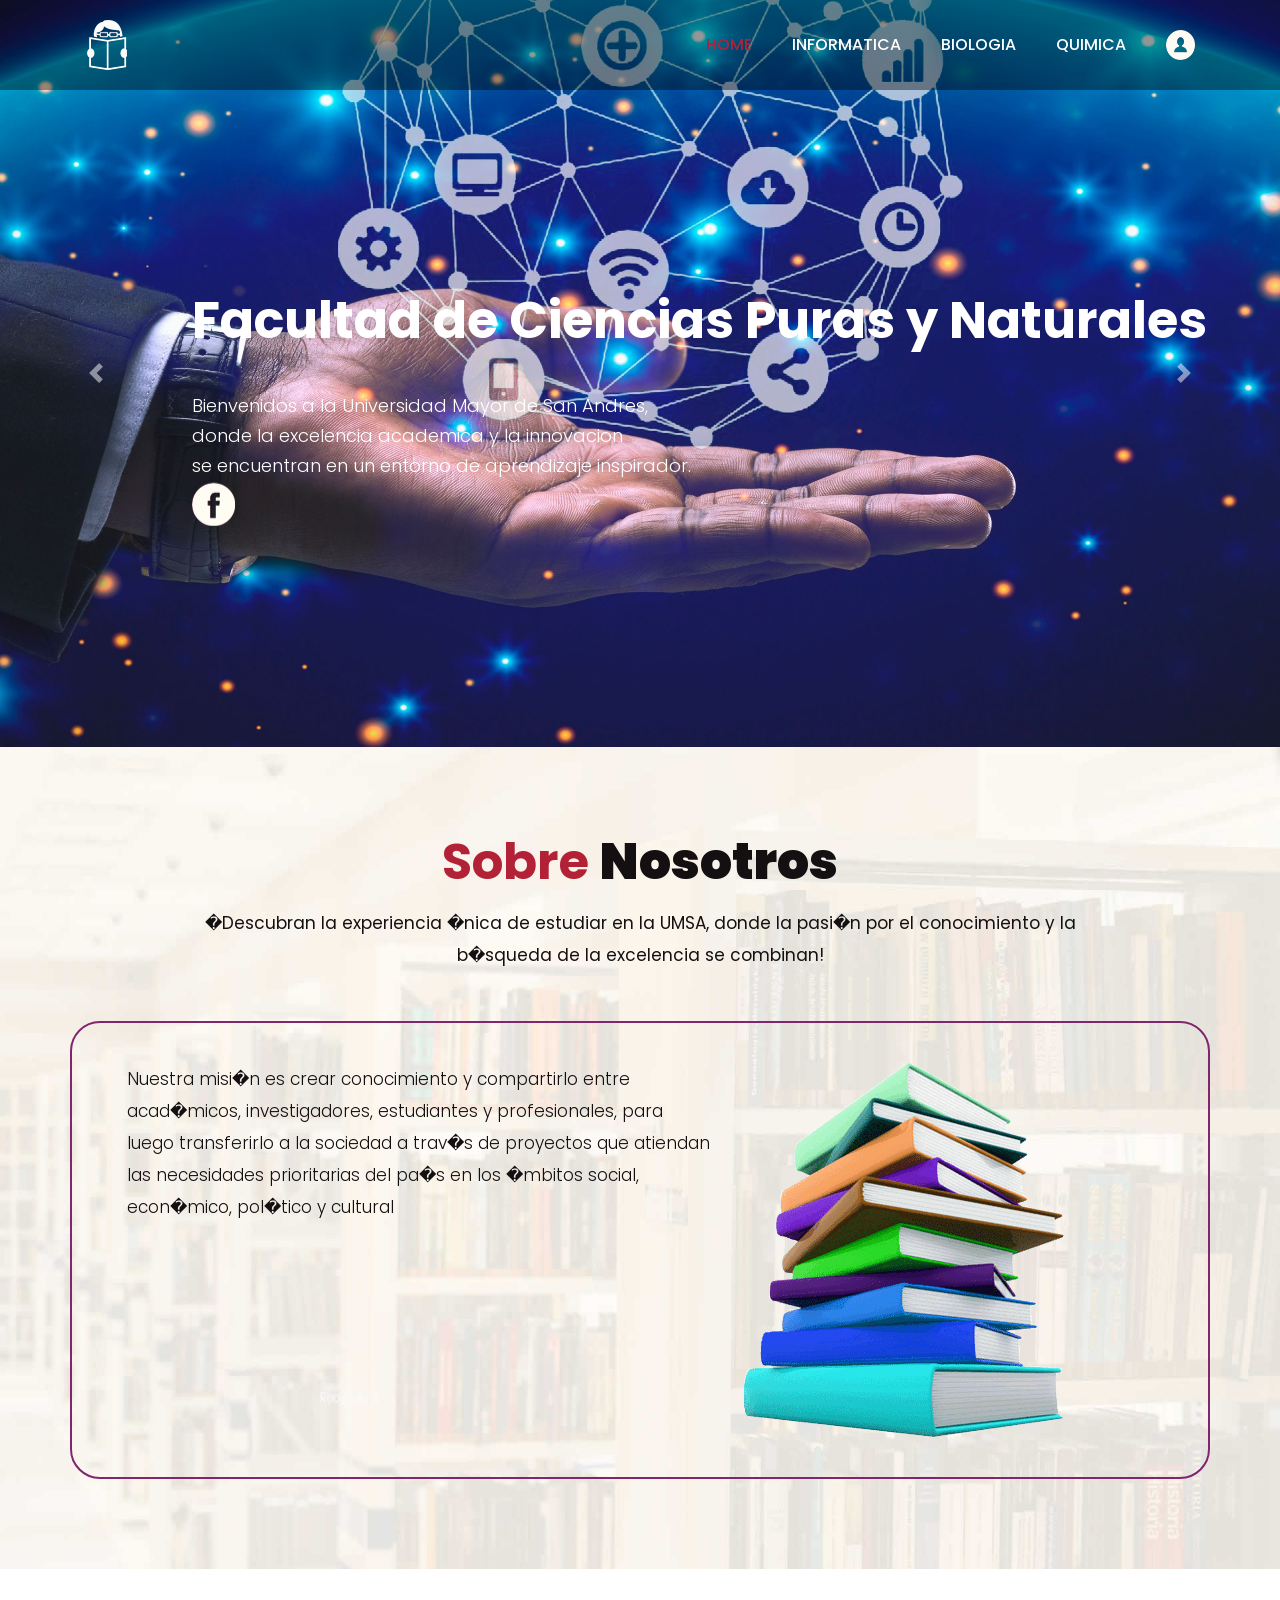
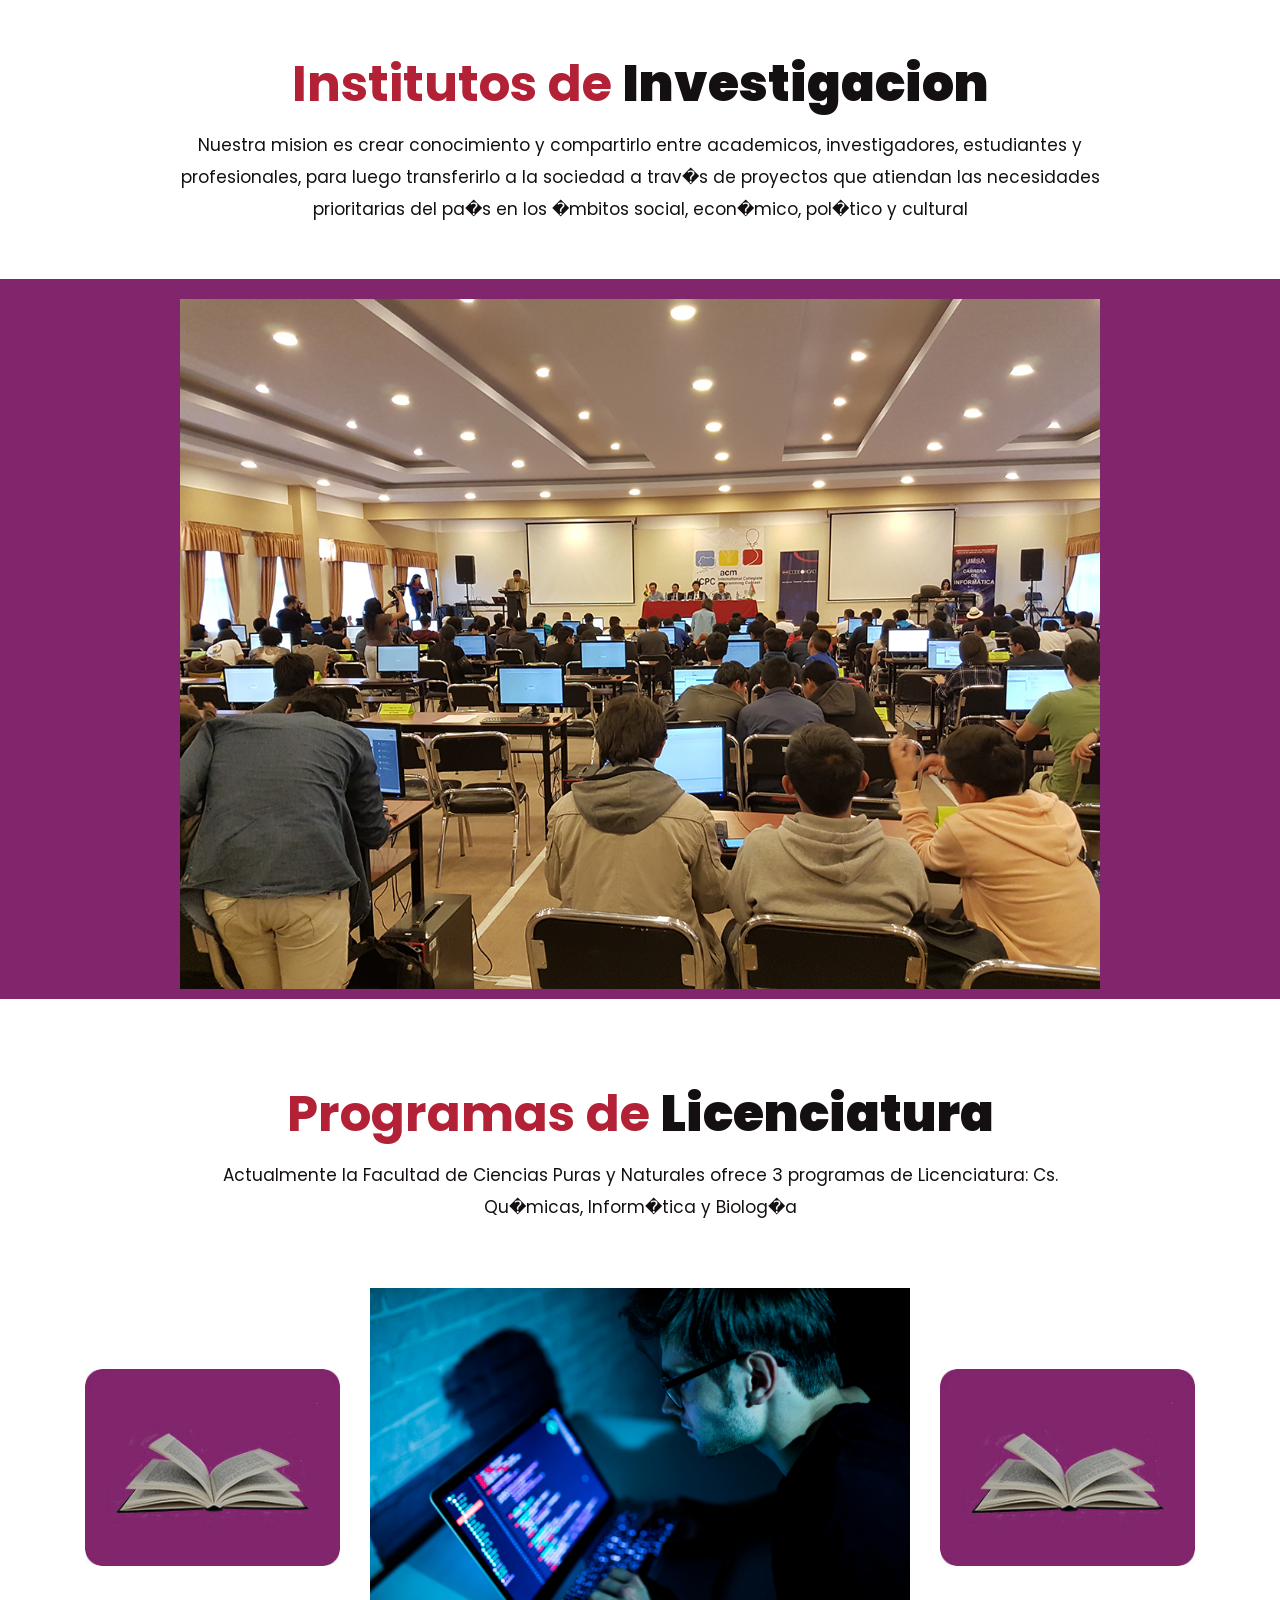
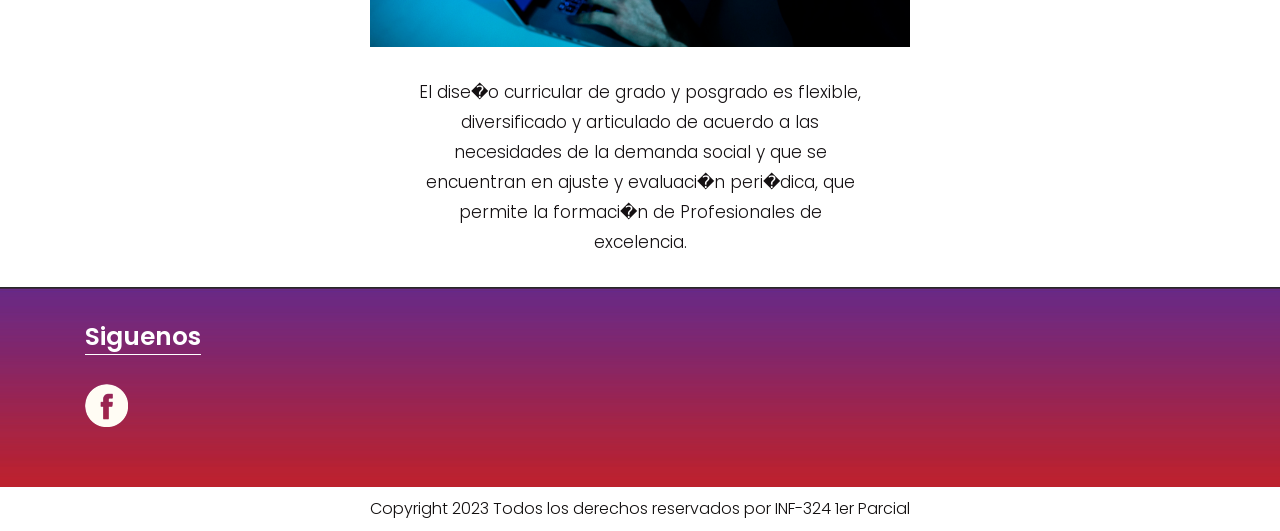
<file: pregunta2/WebSite3/index.html>
<!DOCTYPE html>
<html lang="en"> 
   <head>
      <!-- basic -->
      <meta charset="utf-8">
      <meta http-equiv="X-UA-Compatible" content="IE=edge">
      <!-- mobile metas -->
      <meta name="viewport" content="width=device-width, initial-scale=1">
      <meta name="viewport" content="initial-scale=1, maximum-scale=1">
      <!-- site metas -->
      <title>FCPN</title>
      <meta name="keywords" content="">
      <meta name="description" content="">
      <meta name="author" content="">
      <!-- bootstrap css -->
      <link rel="stylesheet" href="css/bootstrap.min.css">
      <!-- style css -->
      <link rel="stylesheet" href="css/style.css">
      <!-- Responsive-->
      <link rel="stylesheet" href="css/responsive.css">
      <!-- fevicon -->
      <link rel="icon" href="images/fevicon.png" type="image/gif" />
      <!-- Scrollbar Custom CSS -->
      <link rel="stylesheet" href="css/jquery.mCustomScrollbar.min.css">
      <!-- Tweaks for older IEs-->
      <!--[if lt IE 9]>
      <script src="https://oss.maxcdn.com/html5shiv/3.7.3/html5shiv.min.js"></script>
      <script src="https://oss.maxcdn.com/respond/1.4.2/respond.min.js"></script><![endif]-->
   </head>
   <!-- body -->
   <body class="main-layout home_page">
      <!-- loader  -->
      <div class="loader_bg">
         <div class="loader"><img src="images/loading.gif" alt="#" /></div>
      </div>
      <!-- end loader -->
      <!-- header -->
      <header>
         <!-- header inner -->
         <div class="header">
            <div class="container">
               <div class="row">
                  <div class="col-xl-3 col-lg-3 col-md-3 col-sm-3 col logo_section">
                     <div class="full">
                        <div class="center-desk">
                           <div class="logo"> <a href="index.html"><img src="images/logo3.png" alt="#"></a> </div>
                        </div>
                     </div>
                  </div>
                  <div class="col-xl-9 col-lg-9 col-md-9 col-sm-9">
                     <div class="menu-area">
                        <div class="limit-box">
                           <nav class="main-menu">
                              <ul class="menu-area-main">
                                 <li class="active"> <a href="index.html">Home</a> </li>
                                 <li><a href="informatica.html">Informatica</a></li>
                                 <li><a href="biologia.html">Biologia</a></li>
                                 <li><a href="quimica.html">Quimica</a></li>
                                 <li class="mean-last"> <a href="#"><img src="images/top-icon.png" alt="#" /></a> </li>
                              </ul>
                           </nav>
                        </div>
                     </div>
                  </div>
               </div>
            </div>
         </div>
         
         <!-- end header inner -->
      </header>
      <!-- end header -->
             <section class="slider_section">
         <div id="myCarousel" class="carousel slide banner-main" data-ride="carousel">
            <div class="carousel-inner">
               <div class="carousel-item active">
                  <img class="first-slide" src="images/fondo1.jpg" alt="First slide">
                  <div class="container">
                     <div class="carousel-caption relative">
                        <h1>Facultad de Ciencias Puras y Naturales</h1>
                        <p>Bienvenidos a la Universidad Mayor de San Andres, <br> donde la excelencia academica y la innovacion <br> se encuentran en un entorno de aprendizaje inspirador. </p>
                        <ul class="locat_icon">
                           <li> <a href="https://www.facebook.com/UMSAinformacion"><img src="icon/facebook.png"></a></li>
                        </ul>
                     </div>
                  </div>
               </div>
               <div class="carousel-item">
               <img class="first-slide" src="images/fondo2.jpg" alt="First slide">
                  <div class="container">
                     <div class="carousel-caption relative">
                        <h1>Facultad de Ciencias Puras y Naturales</h1>
                        <p>Bienvenidos a la Universidad Mayor de San Andres, <br> donde la excelencia academica y la innovacion <br> se encuentran en un entorno de aprendizaje inspirador. </p>
                        <ul class="locat_icon">
                           <li> <a href="https://www.facebook.com/UMSAinformacion"><img src="icon/facebook.png"></a></li>
                        </ul>
                     </div>
                  </div>
               </div>
               <div class="carousel-item">
                    <img class="first-slide" src="images/fondo3.png" alt="First slide">
                    <div class="container">
                        <div class="carousel-caption relative">
                            <h1>Facultad de Ciencias Puras y Naturales</h1>
                            <p>Bienvenidos a la Universidad Mayor de San Andres, <br> donde la excelencia academica y la innovacion <br> se encuentran en un entorno de aprendizaje inspirador. </p>
                            <ul class="locat_icon">
                            <li> <a href="https://www.facebook.com/UMSAinformacion"><img src="icon/facebook.png"></a></li>
                            </ul>
                        </div>
                    </div>
               </div>
            </div>
            <a class="carousel-control-prev" href="#myCarousel" role="button" data-slide="prev">
            <span class="carousel-control-prev-icon" aria-hidden="true"></span>
            <span class="sr-only">Previous</span>
            </a>
            <a class="carousel-control-next" href="#myCarousel" role="button" data-slide="next">
            <span class="carousel-control-next-icon" aria-hidden="true"></span>
            <span class="sr-only">Next</span>
            </a>
         </div>
      </section>
      <!-- about -->
      <div class="about">
         <div class="container">
            <div class="row">
               <div class="col-md-10 offset-md-1">
                  <div class="aboutheading">
                     <h2>Sobre <strong class="black">Nosotros</strong></h2>
                     <span>�Descubran la experiencia �nica de estudiar en la UMSA, donde la pasi�n por el conocimiento y la b�squeda de la excelencia se combinan!</span>
                  </div>
               </div>
            </div>
            <div class="row border">
               <div class="col-xl-7 col-lg-7 col-md-12 col-sm-12">
                  <div class="about-box">
                     <p>Nuestra misi�n es crear conocimiento y compartirlo entre acad�micos, investigadores, estudiantes y profesionales, para luego transferirlo a la sociedad a trav�s de proyectos que atiendan las necesidades prioritarias del pa�s en los �mbitos social, econ�mico, pol�tico y cultural</p>
                  </div>
               </div>
               <div class="col-xl-5 col-lg-5 col-md-12 col-sm-12">
                  <div class="about-box">
                     <figure><img src="images/about.png" alt="img" /></figure>
                  </div>
               </div>
            </div>
         </div>
      </div>
      
      <!-- end about -->
      <!-- Investigacion -->
      <div class="Library">
         <div class="container">
            <div class="row">
               <div class="col-md-10 offset-md-1">
                  <div class="titlepage">
                     <h2>Institutos de <strong class="black">Investigacion </strong></h2>
                     <span>Nuestra mision es crear conocimiento y compartirlo entre academicos, investigadores, estudiantes y profesionales, para luego transferirlo a la sociedad a trav�s de proyectos que atiendan las necesidades prioritarias del pa�s en los �mbitos social, econ�mico, pol�tico y cultural</span> 
                  </div>
               </div>
            </div>
         </div>
         <div class="bg">
            <div class="container">
               <div class="row">
                  <div class="col-md-10 offset-md-1">
                     <div class="Library-box">
                        <figure><img src="images/presentacion2.jpg" alt="#"/></figure>
                     </div>
                  </div>
               </div>
            </div>
         </div>
        
      </div>
      <!-- end Investigacion -->
      <!--Licenciaturas -->
      <div class="Books">
         <div class="container">
            <div class="row">
               <div class="col-md-10 offset-md-1">
                  <div class="titlepage">
                     <h2>Programas de <strong class="black">Licenciatura </strong></h2>
                     <span>Actualmente la Facultad de Ciencias Puras y Naturales ofrece 3 programas de Licenciatura: Cs. Qu�micas, Inform�tica y Biolog�a</span> 
                  </div>
               </div>
            </div>
            <div class="row box">
               <div class="col-xl-3 col-lg-3 col-md-3 col-sm-12">
                  <div class="book-box">
                     <figure><img src="images/book-1.jpg" alt="img"/></figure>
                  </div>
               </div>
               <div class="col-xl-6 col-lg-6 col-md-6 col-sm-12">
                  <div class="book-box">
                     <figure><img src="images/ima2.jpg" alt="img"/></figure>
                  </div>
               </div>
               <div class="col-xl-3 col-lg-3 col-md-3 col-sm-12">
                  <div class="book-box">
                     <figure><img src="images/book-1.jpg" alt="img"/></figure>
                  </div>
               </div>
               <div class="col-md-6 offset-md-3">
                  <p>El dise�o curricular de grado y posgrado es flexible, diversificado y articulado de acuerdo a las necesidades de la demanda social y que se encuentran en ajuste y evaluaci�n peri�dica, que permite la formaci�n de Profesionales de excelencia.</p>
               </div>
            </div>
         </div>
      </div>
      <!-- end Licenciatura -->
             <!-- footer -->
      <footer>
         <div class="footer">
            <div class="container">
               <div class="row pdn-top-30">
                  <div class="col-xl-4 col-lg-4 col-md-4 col-sm-12">
                     <div class="Follow">
                        <h3>Siguenos</h3>
                     </div>
                     <ul class="location_icon">
                        <li> <a href="https://www.facebook.com/UMSAinformacion"><img src="icon/facebook.png"></a></li>
                     </ul>
                  </div>
               </div>
            </div>
         </div>
         <div class="copyright">
            <div class="container">
               <p>Copyright 2023 Todos los derechos reservados por INF-324 1er Parcial</p>
            </div>
         </div>
      </footer>
      <!-- end footer -->
      <!-- Javascript files-->
      <script src="js/jquery.min.js"></script>
      <script src="js/popper.min.js"></script>
      <script src="js/bootstrap.bundle.min.js"></script>
      <script src="js/jquery-3.0.0.min.js"></script>
      <script src="js/plugin.js"></script>
      <!-- sidebar -->
      <script src="js/jquery.mCustomScrollbar.concat.min.js"></script>
      <script src="js/custom.js"></script>
   </body>
</html>
</file>
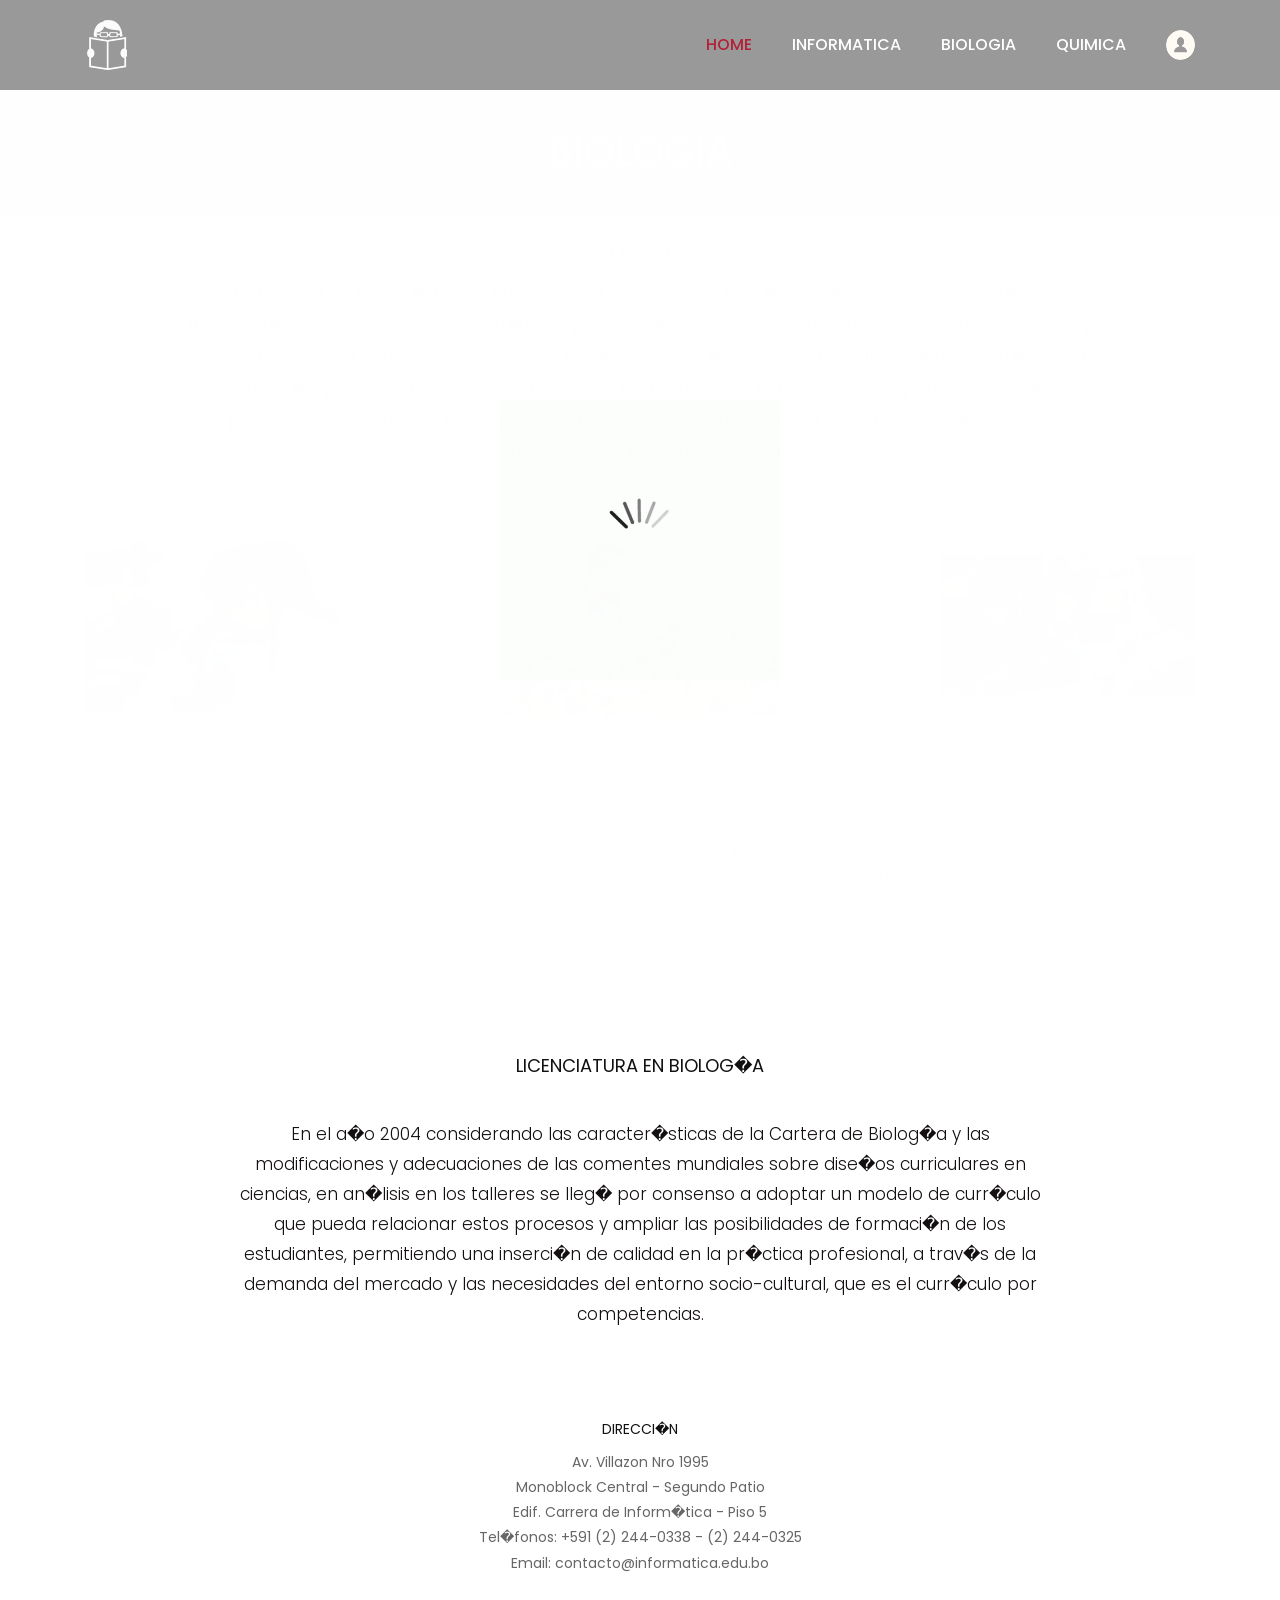
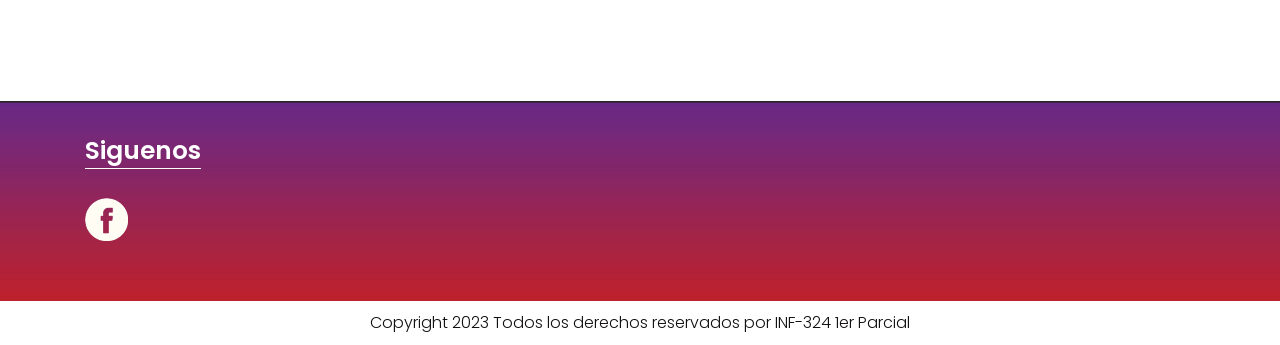
<file: pregunta2/WebSite3/biologia.html>
<!DOCTYPE html>
<html lang="en"> 
   <head>
      <!-- basic -->
      <meta charset="utf-8">
      <meta http-equiv="X-UA-Compatible" content="IE=edge">
      <!-- mobile metas -->
      <meta name="viewport" content="width=device-width, initial-scale=1">
      <meta name="viewport" content="initial-scale=1, maximum-scale=1">
      <!-- site metas -->
      <title>FCPN</title>
      <meta name="keywords" content="">
      <meta name="description" content="">
      <meta name="author" content="">
      <!-- bootstrap css -->
      <link rel="stylesheet" href="css/bootstrap.min.css">
      <!-- style css -->
      <link rel="stylesheet" href="css/style.css">
      <!-- Responsive-->
      <link rel="stylesheet" href="css/responsive.css">
      <!-- fevicon -->
      <link rel="icon" href="images/fevicon.png" type="image/gif" />
      <!-- Scrollbar Custom CSS -->
      <link rel="stylesheet" href="css/jquery.mCustomScrollbar.min.css">
      <!-- Tweaks for older IEs-->
      <!--[if lt IE 9]>
      <script src="https://oss.maxcdn.com/html5shiv/3.7.3/html5shiv.min.js"></script>
      <script src="https://oss.maxcdn.com/respond/1.4.2/respond.min.js"></script><![endif]-->
   </head>
   <!-- body -->
   <body class="main-layout home_page">
      <!-- loader  -->
      <div class="loader_bg">
         <div class="loader"><img src="images/loading.gif" alt="#" /></div>
      </div>
      <!-- end loader -->
      <!-- header -->
      <header>
         <!-- header inner -->
         <div class="header">
            <div class="container">
               <div class="row">
                  <div class="col-xl-3 col-lg-3 col-md-3 col-sm-3 col logo_section">
                     <div class="full">
                        <div class="center-desk">
                           <div class="logo"> <a href="index.html"><img src="images/logo3.png" alt="#"></a> </div>
                        </div>
                     </div>
                  </div>
                  <div class="col-xl-9 col-lg-9 col-md-9 col-sm-9">
                     <div class="menu-area">
                        <div class="limit-box">
                           <nav class="main-menu">
                              <ul class="menu-area-main">
                                 <li class="active"> <a href="index.html">Home</a> </li>
                                 <li><a href="informatica.html">Informatica</a></li>
                                 <li><a href="biologia.html">Biologia</a></li>
                                 <li><a href="quimica.html">Quimica</a></li>
                                 <li class="mean-last"> <a href="#"><img src="images/top-icon.png" alt="#" /></a> </li>
                              </ul>
                           </nav>
                        </div>
                     </div>
                  </div>
               </div>
            </div>
         </div>
         
         <!-- end header inner -->
      </header>
      <!-- end header -->
       
       
<div class="about-bg">
         <div class="container">
            <div class="row">
               <div class="col-xl-12 col-lg-12 col-md-12 col-sm-12">
                  <div class="abouttitle">
                     <h2>BIOLOGIA</h2>
                  </div>
               </div>
            </div>
         </div>
      </div>
      <br>
 <!--Books -->
 <div class="Books">
         <div class="container">
            <div class="row">
               <div class="col-md-10 offset-md-1">
                  <div class="titlepage">
                     <h3>
						MISION
						</h3>
                     <span> 
                     La Carrera de Biolog�a de la Universidad Mayor de San Andr�s, es l�der en la generaci�n y transmisi�n de conocimientos
                      cient�ficos y formaci�n de recursos humanos altamente calificados y competitivos en el campo de las ciencias biol�gicas, 
                      con �nfasis en la planificaci�n y gesti�n de la conservaci�n y aprovechamiento sostenible de los recursos de la biodiversidad 
                      y en la resoluci�n de los problemas ambientales, respondiendo a su alto compromiso con el desarrollo econ�mico-social sostenible
                       de la regi�n y del pa�s.
                     </span> 
                  </div>
               </div>
            </div>
            <div class="row box">
               <div class="col-xl-3 col-lg-3 col-md-3 col-sm-12">
                  <div class="book-box">
                     <figure><img src="images/IMA9.jpg" alt="img"/></figure>
                  </div>
               </div>
               <div class="col-xl-6 col-lg-6 col-md-6 col-sm-12">
                  <div class="book-box">
                     <figure><img src="images/ima10.jpg" alt="img"/></figure>
                  </div>
               </div>
               <div class="col-xl-3 col-lg-3 col-md-3 col-sm-12">
                  <div class="book-box">
                     <figure><img src="images/ima11.jpg" alt="img"/></figure>
                  </div>
               </div>
               <div class="col-md-6 offset-md-3">
                  <p>
                  <h3>
						VISION
						</h3>
                  La Carrera de Biolog�a de la Universidad Mayor de San Andr�s es una instituci�n de educaci�n superior de gran din�mica y
                   alta calidad acad�mica y cient�fica, cuyos contenidos acad�micos responden a la demanda social, acreditada nacionalmente,
                    y ligada internacionalmente como l�der en la generaci�n de conocimientos cient�ficos y formaci�n de recursos humanos de
                     calidad.
                  </p>
               </div>
            </div>
            <br>
            <div class="row">
               <div class="col-md-10 offset-md-1">
                  <div class="titlepage">
                        <h3>
						LICENCIATURA EN BIOLOG�A
						</h3>
						<p>
						En el a�o 2004 considerando las caracter�sticas de la Cartera de Biolog�a y las modificaciones y adecuaciones de las comentes
                   mundiales sobre dise�os curriculares en ciencias, en an�lisis en los talleres se lleg� por consenso a adoptar un modelo de 
                   curr�culo que pueda relacionar estos procesos y ampliar las posibilidades de formaci�n de los estudiantes, permitiendo una 
                   inserci�n de calidad en la pr�ctica profesional, a trav�s de la demanda del mercado y las necesidades del entorno socio-cultural,
                    que es el curr�culo por competencias.
					</p>
                   
                    <p > <h5>
						DIRECCI�N
						</h5>
					Av. Villazon Nro 1995 <br>
					Monoblock Central - Segundo Patio <br>
					Edif. Carrera de Inform�tica - Piso 5 <br>
					Tel�fonos: +591 (2) 244-0338 - (2) 244-0325 <br>
					Email:          contacto@informatica.edu.bo <br>
					</p>
                  </div>
               </div>
            </div>
         </div>
      </div>







             <!-- footer -->
      <footer>
         <div class="footer">
            <div class="container">
               <div class="row pdn-top-30">
                  <div class="col-xl-4 col-lg-4 col-md-4 col-sm-12">
                     <div class="Follow">
                        <h3>Siguenos</h3>
                     </div>
                     <ul class="location_icon">
                        <li> <a href="https://www.facebook.com/UMSAinformacion"><img src="icon/facebook.png"></a></li>
                     </ul>
                  </div>
               </div>
            </div>
         </div>
         <div class="copyright">
            <div class="container">
               <p>Copyright 2023 Todos los derechos reservados por INF-324 1er Parcial</p>
            </div>
         </div>
      </footer>
      <!-- end footer -->
      <!-- Javascript files-->
      <script src="js/jquery.min.js"></script>
      <script src="js/popper.min.js"></script>
      <script src="js/bootstrap.bundle.min.js"></script>
      <script src="js/jquery-3.0.0.min.js"></script>
      <script src="js/plugin.js"></script>
      <!-- sidebar -->
      <script src="js/jquery.mCustomScrollbar.concat.min.js"></script>
      <script src="js/custom.js"></script>
   </body>
</html>
</file>
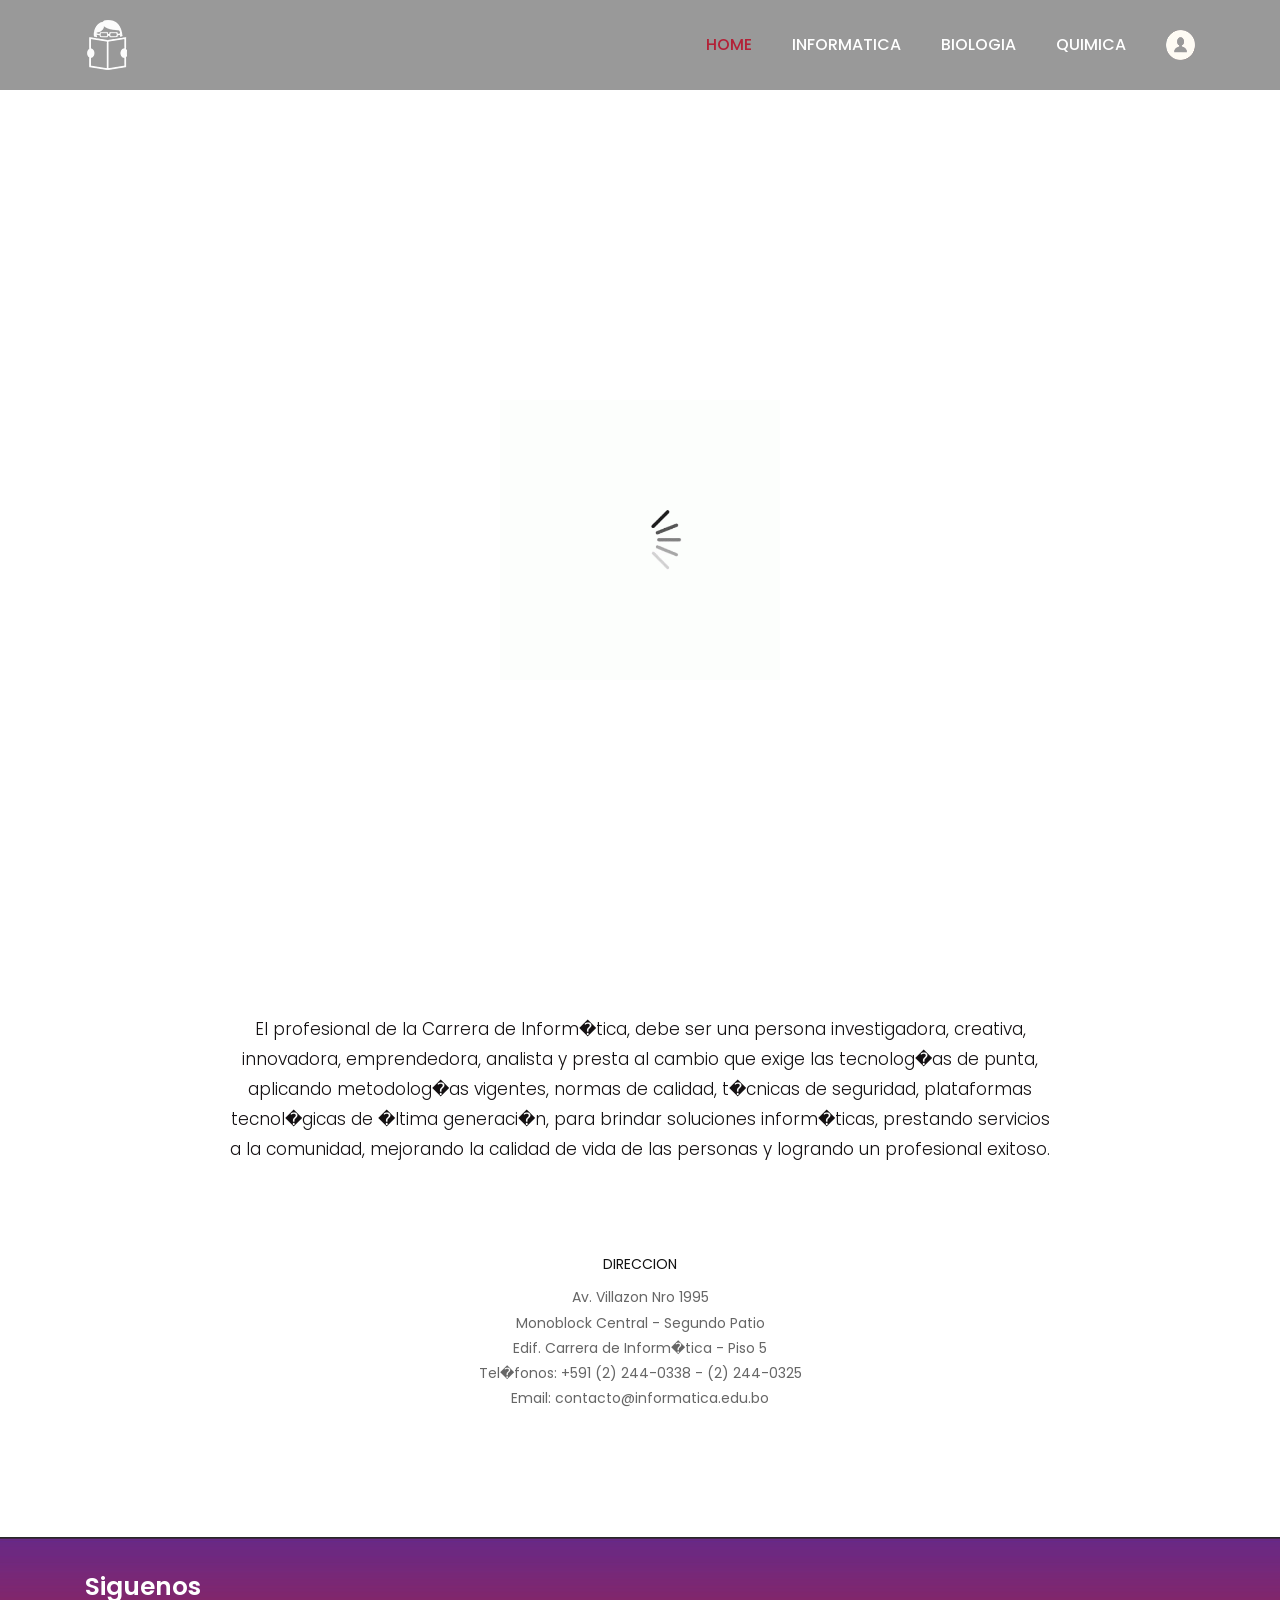
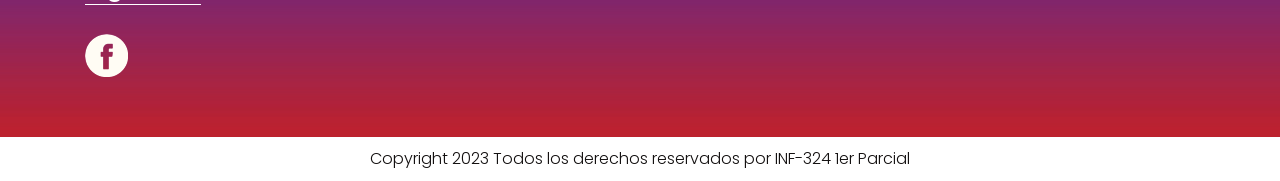
<file: pregunta2/WebSite3/informatica.html>
<!DOCTYPE html>
<html lang="en">
   <head> 
      <!-- basic -->
      <meta charset="utf-8">
      <meta http-equiv="X-UA-Compatible" content="IE=edge">
      <!-- mobile metas -->
      <meta name="viewport" content="width=device-width, initial-scale=1">
      <meta name="viewport" content="initial-scale=1, maximum-scale=1">
      <!-- site metas -->
      <title>FCPN</title>
      <meta name="keywords" content="">
      <meta name="description" content="">
      <meta name="author" content="">
      <!-- bootstrap css -->
      <link rel="stylesheet" href="css/bootstrap.min.css">
      <!-- style css -->
      <link rel="stylesheet" href="css/style.css">
      <!-- Responsive-->
      <link rel="stylesheet" href="css/responsive.css">
      <!-- fevicon -->
      <link rel="icon" href="images/fevicon.png" type="image/gif" />
      <!-- Scrollbar Custom CSS -->
      <link rel="stylesheet" href="css/jquery.mCustomScrollbar.min.css">
      <!-- Tweaks for older IEs-->
      <!--[if lt IE 9]>
      <script src="https://oss.maxcdn.com/html5shiv/3.7.3/html5shiv.min.js"></script>
      <script src="https://oss.maxcdn.com/respond/1.4.2/respond.min.js"></script><![endif]-->
   </head>
   <!-- body -->
   <body class="main-layout home_page">
      <!-- loader  -->
      <div class="loader_bg">
         <div class="loader"><img src="images/loading.gif" alt="#" /></div>
      </div>
      <!-- end loader -->
      <!-- header -->
      <header>
         <!-- header inner -->
         <div class="header">
            <div class="container">
               <div class="row">
                  <div class="col-xl-3 col-lg-3 col-md-3 col-sm-3 col logo_section">
                     <div class="full">
                        <div class="center-desk">
                           <div class="logo"> <a href="index.html"><img src="images/logo3.png" alt="#"></a> </div>
                        </div>
                     </div>
                  </div>
                  <div class="col-xl-9 col-lg-9 col-md-9 col-sm-9">
                     <div class="menu-area">
                        <div class="limit-box">
                           <nav class="main-menu">
                              <ul class="menu-area-main">
                                 <li class="active"> <a href="index.html">Home</a> </li>
                                 <li><a href="informatica.html">Informatica</a></li>
                                 <li><a href="biologia.html">Biologia</a></li>
                                 <li><a href="quimica.html">Quimica</a></li>
                                 <li class="mean-last"> <a href="#"><img src="images/top-icon.png" alt="#" /></a> </li>
                              </ul>
                           </nav>
                        </div>
                     </div>
                  </div>
               </div>
            </div>
         </div>
         
         <!-- end header inner -->
      </header>
      <!-- end header -->
       

       <div class="about-bg">
         <div class="container">
            <div class="row">
               <div class="col-xl-12 col-lg-12 col-md-12 col-sm-12">
                  <div class="abouttitle">
                     <h2>INFORMATICA</h2>
                  </div>
               </div>
            </div>
         </div>
      </div>
      <br>
 <!--Books -->
 <div class="Books">
         <div class="container">
            <div class="row">
               <div class="col-md-10 offset-md-1">
                  <div class="titlepage">
                     <h3>
						MISION
						</h3>
                     <span> 
                     Formar profesionales id�neos con calidad humana, �tica, valores, excelencia cient�fica, compromiso social, capacidad cr�tica y 
                     creativa para potenciar el desarrollo de la ciencia y la tecnolog�a en el �rea de la Inform�tica en concordancia con los 
                     requerimientos de la sociedad y sus instituciones, desempe��ndose con �xito en el �mbito regional, nacional e internacional.
                     </span> 
                  </div>
               </div>
            </div>
            <div class="row box">
               <div class="col-xl-3 col-lg-3 col-md-3 col-sm-12">
                  <div class="book-box">
                     <figure><img src="images/ima4.jpg" alt="img"/></figure>
                  </div>
               </div>
               <div class="col-xl-6 col-lg-6 col-md-6 col-sm-12">
                  <div class="book-box">
                     <figure><img src="images/ima3.jpg" alt="img"/></figure>
                  </div>
               </div>
               <div class="col-xl-3 col-lg-3 col-md-3 col-sm-12">
                  <div class="book-box">
                     <figure><img src="images/ima5.jpg" alt="img"/></figure>
                  </div>
               </div>
               <div class="col-md-6 offset-md-3">
                  <p>
                  <h3>
						VISION
						</h3>
                  Ser la unidad acad�mica l�der a nivel nacional y un referente de alto nivel en la formaci�n de profesionales del �rea de la
                   Inform�tica, que aporta a la regi�n y el pa�s no solo con sus graduados sino tambi�n con proyectos de investigaci�n y extensi�n 
                   de alto impacto relacionados con ciencia y tecnolog�a.
                  </p>
               </div>
            </div>
            <br>
            <div class="row">
               <div class="col-md-10 offset-md-1">
                  <div class="titlepage">
                        <h3>
						LICENCIATURA EN INFORM�TICA
						</h3>
						<p>
						El profesional de la Carrera de Inform�tica, debe ser una persona 
						investigadora, creativa, innovadora, emprendedora, analista y presta
						al cambio que exige las tecnolog�as de punta, aplicando metodolog�as 
						vigentes, normas de calidad, t�cnicas de seguridad, plataformas
						tecnol�gicas de �ltima generaci�n, para brindar soluciones inform�ticas,
						prestando servicios a la comunidad, mejorando la calidad de vida de
						las personas y logrando un profesional exitoso.
					</p>
                   
                    <p > <h5>
						DIRECCION
						</h5>
					Av. Villazon Nro 1995 <br>
					Monoblock Central - Segundo Patio <br>
					Edif. Carrera de Inform�tica - Piso 5 <br>
					Tel�fonos: +591 (2) 244-0338 - (2) 244-0325 <br>
					Email:          contacto@informatica.edu.bo <br>
					</p>
                  </div>
               </div>
            </div>
         </div>
      </div>
      <!-- end Books -->


             <!-- footer -->
      <footer>
         <div class="footer">
            <div class="container">
               <div class="row pdn-top-30">
                  <div class="col-xl-4 col-lg-4 col-md-4 col-sm-12">
                     <div class="Follow">
                        <h3>Siguenos</h3>
                     </div>
                     <ul class="location_icon">
                        <li> <a href="https://www.facebook.com/UMSAinformacion"><img src="icon/facebook.png"></a></li>
                     </ul>
                  </div>
               </div>
            </div>
         </div>
         <div class="copyright">
            <div class="container">
               <p>Copyright 2023 Todos los derechos reservados por INF-324 1er Parcial</p>
            </div>
         </div>
      </footer>
      <!-- end footer -->
      <!-- Javascript files-->
      <script src="js/jquery.min.js"></script>
      <script src="js/popper.min.js"></script>
      <script src="js/bootstrap.bundle.min.js"></script>
      <script src="js/jquery-3.0.0.min.js"></script>
      <script src="js/plugin.js"></script>
      <!-- sidebar -->
      <script src="js/jquery.mCustomScrollbar.concat.min.js"></script>
      <script src="js/custom.js"></script>
   </body>
</html>
</file>
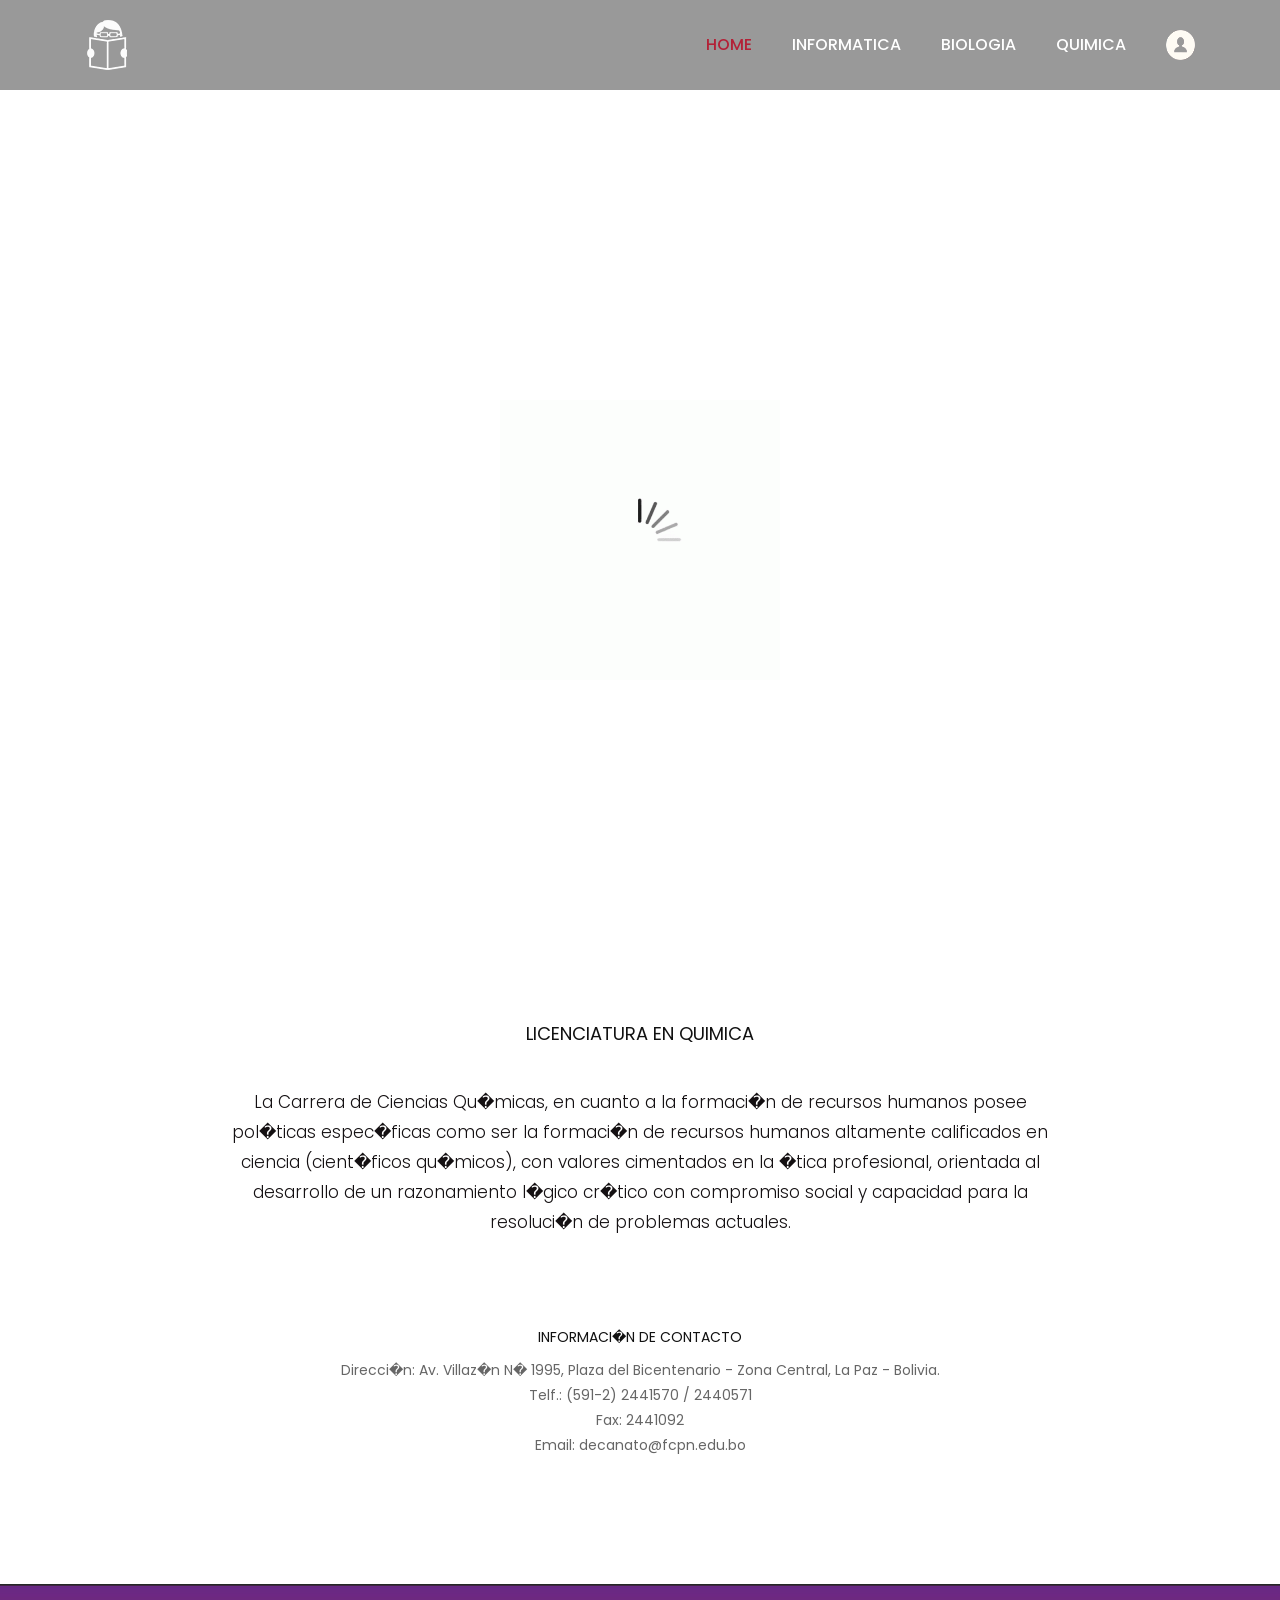
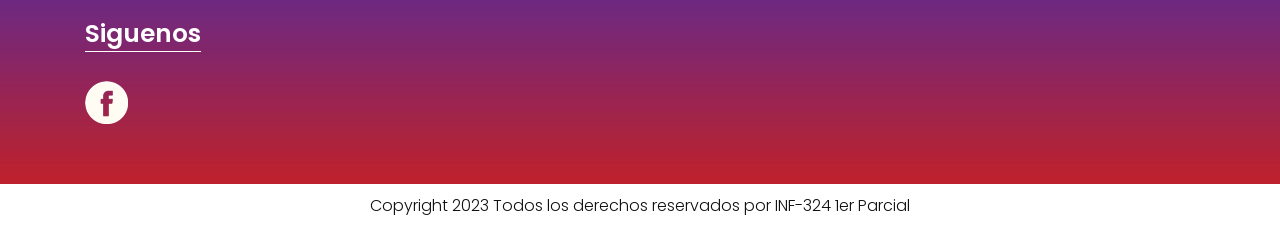
<file: pregunta2/WebSite3/quimica.html>
<!DOCTYPE html>
<html lang="en"> 
   <head>
      <!-- basic -->
      <meta charset="utf-8">
      <meta http-equiv="X-UA-Compatible" content="IE=edge">
      <!-- mobile metas -->
      <meta name="viewport" content="width=device-width, initial-scale=1">
      <meta name="viewport" content="initial-scale=1, maximum-scale=1">
      <!-- site metas -->
      <title>FCPN</title>
      <meta name="keywords" content="">
      <meta name="description" content="">
      <meta name="author" content="">
      <!-- bootstrap css -->
      <link rel="stylesheet" href="css/bootstrap.min.css">
      <!-- style css -->
      <link rel="stylesheet" href="css/style.css">
      <!-- Responsive-->
      <link rel="stylesheet" href="css/responsive.css">
      <!-- fevicon -->
      <link rel="icon" href="images/fevicon.png" type="image/gif" />
      <!-- Scrollbar Custom CSS -->
      <link rel="stylesheet" href="css/jquery.mCustomScrollbar.min.css">
      <!-- Tweaks for older IEs-->
      <!--[if lt IE 9]>
      <script src="https://oss.maxcdn.com/html5shiv/3.7.3/html5shiv.min.js"></script>
      <script src="https://oss.maxcdn.com/respond/1.4.2/respond.min.js"></script><![endif]-->
   </head>
   <!-- body -->
   <body class="main-layout home_page">
      <!-- loader  -->
      <div class="loader_bg">
         <div class="loader"><img src="images/loading.gif" alt="#" /></div>
      </div>
      <!-- end loader -->
      <!-- header -->
      <header>
         <!-- header inner -->
         <div class="header">
            <div class="container">
               <div class="row">
                  <div class="col-xl-3 col-lg-3 col-md-3 col-sm-3 col logo_section">
                     <div class="full">
                        <div class="center-desk">
                           <div class="logo"> <a href="index.html"><img src="images/logo3.png" alt="#"></a> </div>
                        </div>
                     </div>
                  </div>
                  <div class="col-xl-9 col-lg-9 col-md-9 col-sm-9">
                     <div class="menu-area">
                        <div class="limit-box">
                           <nav class="main-menu">
                              <ul class="menu-area-main">
                                 <li class="active"> <a href="index.html">Home</a> </li>
                                 <li><a href="informatica.html">Informatica</a></li>
                                 <li><a href="biologia.html">Biologia</a></li>
                                 <li><a href="quimica.html">Quimica</a></li>
                                 <li class="mean-last"> <a href="#"><img src="images/top-icon.png" alt="#" /></a> </li>
                              </ul>
                           </nav>
                        </div>
                     </div>
                  </div>
               </div>
            </div>
         </div>
         
         <!-- end header inner -->
      </header>
      <!-- end header -->
       
       
<div class="about-bg">
         <div class="container">
            <div class="row">
               <div class="col-xl-12 col-lg-12 col-md-12 col-sm-12">
                  <div class="abouttitle">
                     <h2>QUIMICA</h2>
                  </div>
               </div>
            </div>
         </div>
      </div>
      <br>
 <!--Books -->
 <div class="Books">
         <div class="container">
            <div class="row">
               <div class="col-md-10 offset-md-1">
                  <div class="titlepage">
                     <h3>
						MISION
						</h3>
                     <span> 
                     La Carrera de Ciencias Quimicas de la Universidad Mayor de San Andres es una institucion de educacion 
                     superior p�blica y gratuita, que dentro del marco de la Autonom�a y el cogobiemo, tiene la misi�n de formar 
                     recursos humanos en Ciencias Qu�micas de elevada calificaci�n, competitividad profesional, creatividad, adaptaci�n,
                      con valores �ticos, la suficiente conciencia social y vocaci�n de servicio para responder a las necesidades de la 
                      poblaci�n, al desarrollo local, regional y nacional.
                     </span> 
                  </div>
               </div>
            </div>
            <div class="row box">
               <div class="col-xl-3 col-lg-3 col-md-3 col-sm-12">
                  <div class="book-box">
                     <figure><img src="images/ima6.jpg" alt="img"/></figure>
                  </div>
               </div>
               <div class="col-xl-6 col-lg-6 col-md-6 col-sm-12">
                  <div class="book-box">
                     <figure><img src="images/ima7.jpg" alt="img"/></figure>
                  </div>
               </div>
               <div class="col-xl-3 col-lg-3 col-md-3 col-sm-12">
                  <div class="book-box">
                     <figure><img src="images/ima8.jpg" alt="img"/></figure>
                  </div>
               </div>
               <div class="col-md-6 offset-md-3">
                  
                  <p>
                     <h3>
						VISION
						</h3>
                  La Carrera de Ciencias Qu�micas es un referente en la formaci�n de profesionales qu�micos identificados con su pueblo, 
                  con capacidad para encarar problemas diversos referentes a la Qu�mica con autoridad cient�fica y suficiente �tica. Desarrolla 
                  sus actividades acad�micas, de investigaci�n e interacci�n social de acuerdo al contexto local, regional, nacional e internacional.

                  </p>
               </div>
            </div>
            <br>
            <div class="row">
               <div class="col-md-10 offset-md-1">
                  <div class="titlepage">
                        <h3>
						LICENCIATURA EN QUIMICA
						</h3>
						<p>
						La Carrera de Ciencias Qu�micas, en cuanto a la formaci�n de recursos humanos posee pol�ticas espec�ficas como ser la
                   formaci�n de recursos humanos altamente calificados en ciencia (cient�ficos qu�micos), con valores cimentados en la �tica 
                   profesional, orientada al desarrollo de un razonamiento l�gico cr�tico con compromiso social y capacidad para la resoluci�n 
                   de problemas actuales.
					</p>
                   
                    <p > <h5>
						INFORMACI�N DE CONTACTO
						</h5>
               
                     Direcci�n: Av. Villaz�n N� 1995, Plaza del Bicentenario - Zona Central, La Paz - Bolivia.<br>
                     Telf.: (591-2) 2441570 / 2440571<br>
                     Fax: 2441092<br>
                     Email: decanato@fcpn.edu.bo<br>
					
					</p>
                  </div>
               </div>
            </div>
         </div>
      </div>



             <!-- footer -->
      <footer>
         <div class="footer">
            <div class="container">
               <div class="row pdn-top-30">
                  <div class="col-xl-4 col-lg-4 col-md-4 col-sm-12">
                     <div class="Follow">
                        <h3>Siguenos</h3>
                     </div>
                     <ul class="location_icon">
                        <li> <a href="https://www.facebook.com/UMSAinformacion"><img src="icon/facebook.png"></a></li>
                     </ul>
                  </div>
               </div>
            </div>
         </div>
         <div class="copyright">
            <div class="container">
               <p>Copyright 2023 Todos los derechos reservados por INF-324 1er Parcial</p>
            </div>
         </div>
      </footer>
      <!-- end footer -->
      <!-- Javascript files-->
      <script src="js/jquery.min.js"></script>
      <script src="js/popper.min.js"></script>
      <script src="js/bootstrap.bundle.min.js"></script>
      <script src="js/jquery-3.0.0.min.js"></script>
      <script src="js/plugin.js"></script>
      <!-- sidebar -->
      <script src="js/jquery.mCustomScrollbar.concat.min.js"></script>
      <script src="js/custom.js"></script>
   </body>
</html>
</file>
<file: pregunta2/WebSite3/css/style.css>
/*--------------------------------------------------------------------- File Name: style.css ---------------------------------------------------------------------*/
/*--------------------------------------------------------------------- import Fonts ---------------------------------------------------------------------*/
 @import url('https://fonts.googleapis.com/css?family=Rajdhani:300,400,500,600,700');
 @import url('https://fonts.googleapis.com/css?family=Poppins:100,100i,200,200i,300,300i,400,400i,500,500i,600,600i,700,700i,800,800i,900,900i');
/*****---------------------------------------- 1) font-family: 'Rajdhani', sans-serif;
 2) font-family: 'Poppins', sans-serif;
 ----------------------------------------*****/
/*--------------------------------------------------------------------- import Files ---------------------------------------------------------------------*/
 @import url(animate.min.css);
 @import url(normalize.css);
 @import url(font-awesome.min.css);
 @import url(meanmenu.css);
 @import url(owl.carousel.min.css);
 @import url(slick.css);
 @import url(jquery.fancybox.min.css);
 @import url(jquery-ui.css);
 @import url(nice-select.css);
/*--------------------------------------------------------------------- skeleton ---------------------------------------------------------------------*/
 * {
     box-sizing: border-box !important;
}
 body {
     color: #666666;
     font-size: 14px;
     font-family: 'poppins', sans-serif;
     line-height: 1.80857;
     font-weight: normal;
     overflow-x: hidden;
}
 a {
     color: #1f1f1f;
     text-decoration: none !important;
     outline: none !important;
     -webkit-transition: all .3s ease-in-out;
     -moz-transition: all .3s ease-in-out;
     -ms-transition: all .3s ease-in-out;
     -o-transition: all .3s ease-in-out;
     transition: all .3s ease-in-out;
}
 h1, h2, h3, h4, h5, h6 {
     letter-spacing: 0;
     font-weight: normal;
     position: relative;
     padding: 0 0 10px 0;
     font-weight: normal;
     line-height: normal;
     color: #111111;
     margin: 0 
}
 h1 {
     font-size: 24px 
}
 h2 {
     font-size: 22px 
}
 h3 {
     font-size: 18px 
}
 h4 {
     font-size: 16px 
}
 h5 {
     font-size: 14px 
}
 h6 {
     font-size: 13px 
}
 *, *::after, *::before {
     -webkit-box-sizing: border-box;
     -moz-box-sizing: border-box;
     box-sizing: border-box;
}
 h1 a, h2 a, h3 a, h4 a, h5 a, h6 a {
     color: #212121;
     text-decoration: none!important;
     opacity: 1 
}
 button:focus {
     outline: none;
}
 ul, li, ol {
     margin: 0px;
     padding: 0px;
     list-style: none;
}
 p {
     margin: 0px;
     font-weight: 300;
     font-size: 15px;
     line-height: 24px;
}
 a {
     color: #222222;
     text-decoration: none;
     outline: none !important;
}
 a, .btn {
     text-decoration: none !important;
     outline: none !important;
     -webkit-transition: all .3s ease-in-out;
     -moz-transition: all .3s ease-in-out;
     -ms-transition: all .3s ease-in-out;
     -o-transition: all .3s ease-in-out;
     transition: all .3s ease-in-out;
}
 img {
     max-width: 100%;
     height: auto;
}
 :focus {
     outline: 0;
}
 .btn-custom {
     margin-top: 20px;
     background-color: transparent !important;
     border: 2px solid #ddd;
     padding: 12px 40px;
     font-size: 16px;
}
 .lead {
     font-size: 18px;
     line-height: 30px;
     color: #767676;
     margin: 0;
     padding: 0;
}
 .form-control:focus {
     border-color: #ffffff !important;
     box-shadow: 0 0 0 .2rem rgba(255, 255, 255, .25);
}
 .navbar-form input {
     border: none !important;
}
 .badge {
     font-weight: 500;
}
 blockquote {
     margin: 20px 0 20px;
     padding: 30px;
}
 button {
     border: 0;
     margin: 0;
     padding: 0;
     cursor: pointer;
}
 .full {
     float: left;
     width: 100%;
}
 .layout_padding {
     padding-top: 90px;
     padding-bottom: 90px;
}
 .layout_padding_2 {
     padding-top: 75px;
     padding-bottom: 75px;
}
 .light_silver {
     background: #f9f9f9;
}
 .theme_bg {
     background: #38c8a8;
}
 .margin_top_30 {
     margin-top: 30px !important;
}
 .full {
     width: 100%;
     float: left;
     margin: 0;
     padding: 0;
}
/**-- heading section --**/
 .main_heading {
     text-align: center;
     display: flex;
     justify-content: center;
     position: relative;
     margin-bottom: 50px;
}
 .main_heading h2 {
     padding: 0;
     font-size: 48px;
     line-height: 60px;
     font-weight: 400;
     position: relative;
     letter-spacing: -0.5px;
     color: #114c7d;
     border-left: solid #38c8a8 10px;
     padding-left: 15px;
}
 .main_heading h2 strong {
     background: #38c8a8;
     color: #fff;
     font-weight: 600;
     padding: 0 15px;
     line-height: 68px;
}
 .white_heading_main h2 {
     color: #fff;
}
 .small_main_heading {
     margin-top: 25px;
     float: left;
     width: 100%;
     border-bottom: solid rgba(0, 0, 0, 0.07) 1px;
     margin-bottom: 25px;
}
 .small_main_heading h2 {
     padding: 2px 0 20px 0;
     color: #114c7d;
     font-weight: 400;
     font-size: 28px;
     background-image: url('../images/fevicon.png');
     background-repeat: no-repeat;
     padding-left: 55px;
     letter-spacing: -0.5px;
}
 .small_main_heading h2 strong {
     color: #38c8a8;
     font-weight: 600;
}
 .main_bt {
     background: transparent;
    color: #fff;
    padding: 15px 60px 15px 60px;
    float: left;
    font-size: 15px;
    font-weight: 400;
    border: solid #fff 2px;
    border-radius: 30px;
    margin: 63px 0px 60px 0px;
}
 a.readmore_bt {
     color: #fff;
     font-weight: 300;
     text-decoration: underline !important;
}
 .main_bt:hover, .main_bt:focus {
     background: #000;
    border: solid #000 2px;
    color: #fff;}


/**-- list icon --**/
 .ul_list_info_icon ul {
     list-style: none;
}
 .ul_list_info_icon ul li {
     display: inline;
     float: left;
     width: 100%;
}
 .ul_list_info_icon ul li img {
     width: 75px;
}
/*---------------------------- preloader area ----------------------------*/
 .loader_bg {
     position: fixed;
     z-index: 9999999;
     background: #fff;
     width: 100%;
     height: 100%;
}
 .loader {
     height: 100%;
     width: 100%;
     position: absolute;
     left: 0;
     top: 0;
     display: flex;
     justify-content: center;
     align-items: center;
}
 .loader img {
     width: 280px;
}
/*---------------------------- scroll to top area ----------------------------*/
 .scrollup {
     float: right;
     position: absolute;
     color: #fff;
     right: 20px;
     padding: 0px 5px;
     text-transform: uppercase;
     font-weight: 600;
     background: #38c8a8;
     position: fixed;
     bottom: 20px;
     z-index: 99;
     text-align: center;
     color: #fff;
     cursor: pointer;
     border-radius: 0px;
     opacity: 0;
     backface-visibility: hidden;
     -webkit-backface-visibility: hidden;
     transform: scale(1);
     -moz-transform: scale(1);
     -o-transform: scale(1);
     -webkit-transform: scale(1);
     transition: .2s all ease;
     -moz-transition: .2s all ease;
     -o-transition: .2s all ease;
     -webkit-transition: .2s all ease;
     width: 50px;
     height: 50px;
     border-radius: 100%;
     line-height: 48px;
     font-size: 16px;
}
 .scrollup.b-show_scrollBut {
     opacity: 1;
     visibility: visible;
}
 .top_awro {
     background: #ee4a79 none repeat scroll 0 0;
     cursor: pointer;
     padding: 6px 8px;
     position: fixed;
     bottom: 59px;
     right: 20px;
     display: none;
     height: 45px;
     width: 45px;
     border-radius: 50%;
     text-align: center;
     line-height: 30px;
     transition: all 0.5s ease;
}
 .sale_pro {
     background: #f25252 !important;
}
 .margin_top_50 {
     margin-top: 50px;
}
 .margin_bottom_30_all {
     margin-bottom: 30px;
}
 .text_align_center {
     text-align: center;
}
/*--------------------------------------------------------------------- header area ---------------------------------------------------------------------*/

.header {
    padding: 15px 0px;
    position: absolute;
    z-index: 999;
    width: 100%;
    left: 0;
    top: 0;
    background-color: #111;
}

.home_page .header {
    background: rgba(0,0,0,0.4);
}

 .logo {
     float: left;
}
 nav.main-menu {
     float: right;
     margin-left: 0;
}


ul.top_icon {
     float: right;
     padding-top: 17px;
}
 ul.top_icon li {
     float: left;
     
     color: #fff;
     display: flex;
     flex-wrap: wrap;
     align-items: center;
     padding-right: 20px;
}

ul.top_icon li:last-child { padding-right: 0px; }
 
ul.top_icon li a{ color: #fff; 
 }
 



 .menu-area-main li:hover a, .menu-area-main li:focus a {
     color: #b32137;
}
 .menu-area-main li.active a {
     color: #b32137;
}
 .right_cart_section {
     float: right;
     width: auto;
}
 .right_cart_section ul {
     float: left;
     min-height: auto;
     margin: 0;
     padding: 12px 0 0;
}
 .right_cart_section .cart_icons {
     padding: 18px 0 0;
}
 .main-menu ul > li nth:child(5) a {
     padding-right: 0px;
}
 .right_cart_section ul li {
     float: left;
     font-size: 17px;
     font-weight: 400;
     color: #fff;
     margin-right: 30px;
}
 .right_cart_section ul.cart_update li {
     font-size: 13px;
     color: #ccc;
     line-height: normal;
     margin: 0;
     font-weight: 300;
}
 .right_cart_section ul.cart_update li span {
     font-size: 18px;
     font-weight: 300;
     color: #fff;
     line-height: 21px;
}
 .right_cart_section ul li i {
     margin-right: 10px;
     margin-top: 5px;
     float: left;
     color: #fff;
     font-size: 21px;
}
 .right_cart_section ul li a {
     color: #fff;
}
/*-- end header middle --*/
 .top-bar-info {
     background: #111111;
     padding: 5px 0px;
}
 .top-menu-left {
     float: left;
}
 .top-menu-left li {
     position: relative;
     display: inline-block;
     margin-right: 11px;
     padding-right: 12px;
}
 .top-menu-left li::before {
     content: '';
     position: absolute;
     right: 0;
     top: 9px;
     height: 10px;
     border-right: 1px dotted #999;
}
 .top-menu-left li:last-child::before {
     display: none;
}
 .top-menu-left li:last-child {
     padding: 0px;
     margin: 0px;
}
 .top-menu-left li a {
     color: #ffffff;
     font-size: 12px;
     text-transform: uppercase;
     text-decoration: none;
}
 .top-menu-left li a:hover {
     color: #38c8a8;
}
 .right-dropdown-language {
     float: right;
     margin-left: 12px;
}
 .dropdown-bar .dropdown-link {
     position: absolute;
     z-index: 1009;
     top: 40px;
     left: 0;
     right: auto;
     min-width: 50px;
     padding: 15px;
     background: #ffffff;
     list-style: none;
     border: 2px solid #38c8a8;
     opacity: 0;
     visibility: hidden;
     -webkit-box-shadow: 0 0 10px rgba(0, 0, 0, 0.1);
     box-shadow: 0 0 10px rgba(0, 0, 0, 0.1);
     -webkit-transition: opacity 0.2s ease 0s, visibility 0.2s linear 0s;
     -o-transition: opacity 0.2s ease 0s, visibility 0.2s linear 0s;
     transition: opacity 0.2s ease 0s, visibility 0.2s linear 0s;
     text-align: left;
}
 .dropdown-bar:hover .dropdown-link {
     opacity: 1;
     visibility: visible;
     top: 25px;
}
 .dropdown-bar.right-dropdown-language>a::after {
     font-family: 'FontAwesome';
     content: "\f107";
     text-decoration: none;
     padding-left: 4px;
     color: #ffffff;
}
 .right-dropdown-language>a {
     line-height: 10px;
     padding: 5px 5px;
     cursor: pointer;
}
 .dropdown-bar .dropdown-link li a {
     color: #111111;
     display: block;
     font-size: 12px;
     line-height: 15px;
     padding: 5px 0;
}
 .dropdown-bar .dropdown-link li a:hover {
     color: #38c8a8;
}
 .dropdown-bar .dropdown-link li a img {
     margin-right: 7px;
}
 .dropdown-bar .dropdown-link li.active {
     font-weight: bold;
}
 .right-dropdown-language .dropdown-link {
     min-width: 100px;
     padding: 7px 10px;
     color: #111111;
}
 .dropdown-bar {
     position: relative;
     padding: 0 5px;
     font-size: 13px;
}
 .dropdown-bar .dropdown-link.right-sd {
     left: auto;
     right: 0;
}
 .right-dropdown-currency {
     float: right;
     margin-left: 12px;
}
 .dropdown-bar.right-dropdown-currency>a::after {
     font-family: 'FontAwesome';
     content: "\f107";
     text-decoration: none;
     padding-left: 4px;
     color: #ffffff;
}
 .right-dropdown-currency>a {
     line-height: 10px;
     padding: 5px 5px;
     cursor: pointer;
     color: #ffffff;
}
 .right-dropdown-currency .dropdown-link {
     min-width: 100px;
     padding: 7px 10px;
     color: #111111;
}
 .right-dropdown-currency .dropdown-link {
     min-width: 55px;
     padding: 7px 10px;
}
 .right-dropdown-currency .dropdown-link li a span.symbol {
     margin-right: 7px;
}
 #login-modal .modal-content {
     border-radius: 0px;
}
 #login-modal .modal-content .modal-header {
     background: #38c8a8;
     border-radius: 0;
}
 #login-modal .modal-content .modal-body .form-group input {
     background: #ffffff;
     border: 1px solid #c8c8c8;
     border-radius: 0px;
}
 #login-modal .modal-content .modal-body .form-group input:focus {
     border: 1px solid #c8c8c8 !important;
}
 #login-modal .modal-content form {
     margin-bottom: 10px;
}
 .modal-title {
     padding: 0px;
     color: #ffffff;
     font-size: 18px;
     text-transform: uppercase;
}
 .btn-template-outlined {
     background: #111111;
     color: #ffffff;
     border: none;
     border-radius: 0px;
}
 .btn-template-outlined i {
     padding-right: 10px;
}
 .text-muted {
     padding: 10px 0px;
}
 .slogan-line {
     float: right;
     color: #ffffff;
     font-size: 13px;
}
 .middle-area {
     padding: 30px 0px;
}
 .header-search {
     padding: 3px 0px;
}
 .header-search form {
     position: relative;
     -webkit-box-shadow: 0px 1px 10px -1px rgba(0, 0, 0, 0.2);
     box-shadow: 0px 1px 10px -1px rgba(0, 0, 0, 0.2);
}
 .header-search .btn-group.bootstrap-select {
     position: absolute;
     left: 0px;
     top: 0px;
}
 .header-search input {
     width: 100%;
     min-height: 45px;
     border-radius: 0px;
     border: none;
     padding-left: 15px;
     border: 1px solid #e0e7ed;
}
 .header-search form .search-btn {
     position: absolute;
     right: 0;
     top: 0;
     border: 0;
     color: #fff;
     font-size: 20px;
     padding: 4px 15px;
     border-radius: 0px;
     background-color: #38c8a8;
     cursor: pointer;
}
 .header-search form .search-btn:hover {
     background: #111111;
}
 .cart-box {
     float: right;
     margin-left: 10px;
     position: relative;
}
 .cart-content-box {
     position: absolute;
     z-index: 1009;
     top: 40px;
     left: auto;
     right: 0;
     min-width: 250px;
     max-width: 250px;
     padding: 15px;
     background: #ffffff;
     list-style: none;
     border: 2px solid #38c8a8;
     opacity: 0;
     visibility: hidden;
     -webkit-box-shadow: 0 0 10px rgba(0, 0, 0, 0.1);
     box-shadow: 0 0 10px rgba(0, 0, 0, 0.1);
     text-align: left;
     -webkit-transform: scaleY(0);
     transform: scaleY(0);
     -webkit-transform-origin: 0 0 0;
     transform-origin: 0 0 0;
     -webkit-transition: all 0.3s ease 0s;
     transition: all 0.3s ease 0s;
     transition: all 0.3s ease 0s;
}
 .cart-box:hover .cart-content-box {
     opacity: 1;
     visibility: visible;
     top: 100%;
     -webkit-transform: scaleY(1);
     transform: scaleY(1);
}
 .inner-cart {
     background: #38c8a8;
     border-radius: 2px;
     padding: 0px;
     color: #ffffff;
     position: relative;
     width: 40px;
     height: 40px;
     text-align: center;
}
 .cart-box .inner-cart:hover {
     color: #ffffff;
}
 .line-cart {
     float: left;
     line-height: 40px;
     margin-right: 9px;
}
 .cart-box a {
     display: inline-block;
}
 .cart-box a:hover {
     color: #38c8a8;
}
 .cart-box a span.icon {
     background: #38c8a8;
     width: 30px;
     height: 40px;
     display: inline-block;
     line-height: 40px;
     text-align: center;
     color: #ffffff;
     position: relative;
     border-radius: 2px;
}
 .cart-box a .p-up {
     position: absolute;
     right: -8px;
     top: -8px;
     line-height: initial;
     background: #38c8a8;
     padding: 3px;
     border-radius: 50%;
     width: 17px;
     height: 17px;
     font-size: 12px;
     text-align: center;
     line-height: 10px;
}
 .wish-box {
     float: right;
}
 .wish-box a {
     display: inline-block;
}
 .wish-box a:hover {
     color: #38c8a8;
}
 .wish-box a span.icon {
     background: #38c8a8;
     width: 40px;
     height: 40px;
     display: inline-block;
     line-height: 40px;
     text-align: center;
     color: #ffffff;
     position: relative;
     border-radius: 2px;
}
 .wish-box a span.icon:hover {
     background: #111111;
}
 .cart-content-right {
     padding: 5px 0px;
}
 .cart-content-box .items {
     text-align: center;
}
 .product-media {
     width: 60px;
     float: left;
     position: relative;
}
 .cart-content-box .items:hover .product-media::before {
     transform: scale(1);
     -webkit-transform: scale(1);
     -moz-transform: scale(1);
     -ms-transform: scale(1);
     -o-transform: scale(1);
}
 .product-media::before {
     position: absolute;
     content: '';
     z-index: 2;
     top: 0;
     left: 0;
     width: 100%;
     height: 100%;
     background-color: #38c8a8;
     opacity: 0.4;
     transform: scale(0);
     -webkit-transform: scale(0);
     -moz-transform: scale(0);
     -ms-transform: scale(0);
     -o-transform: scale(0);
     transition: all 0.5s ease;
     -webkit-transition: all 0.5s ease;
     -moz-transition: all 0.5s ease;
     -o-transition: all 0.5s ease;
}
 .cart-content-box .items .item .remove {
     position: absolute;
     right: 0px;
     top: 0px;
     background: #38c8a8;
     color: #ffffff;
     width: 20px;
     height: 20px;
     line-height: 18px;
     border-radius: 2px;
}
 .cart-content-box .items .item {
     margin-bottom: 10px;
     padding-bottom: 10px;
     border-bottom: 1px solid #e0e7ed;
     position: relative;
}
 .cart-content-box .items .item .product-info {
     padding-top: 10px;
     padding-left: 71px;
     text-align: left;
}
 .cart-content-box .items .item .remove:hover {
     background: #111111;
}
 .subtotal {
     text-align: left;
     text-transform: capitalize;
     color: #38c8a8;
     font-weight: 500;
     margin-bottom: 15px;
}
 .subtotal span {
     font-weight: bold;
     color: #111111;
     padding-left: 15px;
     float: right;
}
 .actions .btn-process {
     padding: 5px 16px;
     color: #ffffff;
     font-family: 'Roboto', sans-serif;
     font-size: 14px;
     border-radius: 2px;
     overflow: hidden;
}
 .actions .btn-process:hover {
     color: #ffffff;
}
 .line-cart {
     position: relative;
}
 .wish-box a span.icon span {
     position: absolute;
     right: -8px;
     top: -8px;
     line-height: initial;
     background: #38c8a8;
     padding: 3px;
     border-radius: 50%;
     width: 17px;
     height: 17px;
     font-size: 12px;
}
 .main-menu {
     text-align: center;
}
 .main-menu ul {
     margin: 0;
     list-style-type: none;
}
 .main-menu ul>li {
     display: inline-block;
     position: relative;
}
 .main-menu ul > li a {
     padding: 15px 18px;
     line-height: 20px;
     font-size: 16px;
     display: block;
     font-weight: 500;
     color: #fff;
     text-transform: uppercase;
}
 .main-menu ul li:last-child a {
     padding-right: 0;
}
 .sub-down li {
     background: #ffffff;
}
 .main-menu ul>li .sub-down li a {
     color: #114c7d;
     font-size: 15px;
     text-transform: capitalize;
     font-weight: 300;
     padding: 12px 5px;
     position: relative;
     border-bottom: solid #eee 1px;
}
 .main-menu ul>li .sub-down li a::before {
}
 .main-menu ul>li .sub-down li a:hover {
     color: #111111;
}
 .main-menu ul>li .sub-down li a:hover::before {
}
 .main-menu ul li:first-child {
     margin-left: 0;
}
 .main-menu ul>li>ul {
     opacity: 0;
     position: absolute;
     text-align: left;
     top: 100%;
     -webkit-transform: scaleY(0);
     transform: scaleY(0);
     -webkit-transform-origin: 0 0 0;
     transform-origin: 0 0 0;
     -webkit-transition: all 0.3s ease 0s;
     transition: all 0.3s ease 0s;
     visibility: hidden;
     width: 240px;
     z-index: 999;
     background: #fff;
     -webkit-box-shadow: 0 6px 12px rgba(0, 0, 0, .175);
     box-shadow: 0 6px 12px rgba(0, 0, 0, .175);
}
 .main-menu>ul>li:hover>ul {
     -webkit-transform: scaleY(1);
     transform: scaleY(1);
     visibility: visible;
     opacity: 1;
}
 .main-menu ul>li>ul>li {
     margin: 0px;
     position: relative;
     display: block;
}
 .main-menu ul>li>ul>li:hover>ul {
     -webkit-transform: scaleY(1);
     transform: scaleY(1);
     visibility: visible;
     opacity: 1;
     left: 100%;
     top: 10px;
}
 .main-menu ul>li>ul>li>a {
     background: none !important;
}
 .mean-container .mean-nav {
     margin-top: 0px;
     position: absolute;
     top: 100%;
}
 .main-menu ul>li {
     position: inherit;
     display: inline-block;
     vertical-align: middle;
}
 .main-menu ul>li:nth-child (6) {
     padding-right: 0px;
}
 .nav>li {
     position: inherit;
     display: inline-block;
     vertical-align: middle;
}
 .megamenu .sub-down {
     max-width: 1140px;
     width: 100%;
     left: 0;
     margin: 0 auto;
     right: 0;
     padding: 15px 0px;
}
 .sub-full {
}
 .simple-down {
     padding: 15px;
}
 .megamenu-categories {
     padding: 10px 0px;
}
 .sub-full.megamenu-categories li {
     display: block;
}
 .megamenu .sub-full.megamenu-categories ol li a {
     padding: 5px 0px;
     font-size: 15px !important;
     font-weight: 500;
}
 .sub-full.megamenu-categories ol li .category-title {
     padding: 15px 0px;
     font-size: 16px;
     font-weight: 600;
     text-transform: uppercase;
}
 .sub-full.megamenu-categories ol li .category-box a {
     padding: 5px 0px;
}
 .menu-add {
     padding: 30px 15px;
}
 .menu-add img {
     width: 100%;
}
 .main-w img {
     width: 100%;
}
 .women-box {
     position: relative;
}
 .women-box::before {
     content: "";
     position: absolute;
     background: rgba(0, 0, 0, 0.3);
     width: 100%;
     height: 100%;
}
 .banner-up-text {
     position: absolute;
     bottom: 10px;
     left: 0px;
     right: 0px;
     text-align: center;
}
 .text-a {
     color: #fff;
     text-transform: uppercase;
     font-size: 40px;
     line-height: 40px;
     font-weight: 700;
}
 .text-b {
     color: #fff;
     font-size: 28px;
     text-transform: uppercase;
     line-height: 30px;
     padding: 20px 0px;
}
 .text-c {
     color: #ffffff;
     font-size: 31px;
     font-weight: 300;
     text-transform: uppercase;
     line-height: 30px;
     padding-bottom: 20px;
}
 .megamenu .sub-full.megamenu-categories .women-box .banner-up-text a {
     background: #111111;
     color: #ffffff !important;
     display: inline-block;
     padding: 10px 16px;
     border-radius: 2px;
     overflow: hidden;
     font-size: 16px;
}
 .sticky-wrapper .sticky-wrapper-header {
     z-index: 20 !important;
     background: #ffffff;
}
 .is-sticky .sticky-wrapper-header .middle-area {
     padding: 10px 0px 
}
 .sticky-wrapper:not(.is-sticky) {
     height: auto !important;
}
 .hover-btn {
     display: inline-block;
     vertical-align: middle;
     -webkit-transform: perspective(1px) translateZ(0);
     transform: perspective(1px) translateZ(0);
     box-shadow: 0 0 1px rgba(0, 0, 0, 0);
     position: relative;
     background: #111111;
     -webkit-transition-property: color;
     transition-property: color;
     -webkit-transition-duration: 0.3s;
     transition-duration: 0.3s;
}
 .hover-btn::before {
     content: "";
     position: absolute;
     z-index: -1;
     top: 0;
     bottom: 0;
     left: 0;
     right: 0;
     background: #38c8a8;
     -webkit-transform: scaleX(0);
     transform: scaleX(0);
     -webkit-transform-origin: 50%;
     transform-origin: 50%;
     -webkit-transition-property: transform;
     transition-property: transform;
     -webkit-transition-duration: 0.3s;
     transition-duration: 0.3s;
     -webkit-transition-timing-function: ease-out;
     transition-timing-function: ease-out;
     display: block !important;
}
 .hover-btn:hover::before, .hover-btn:focus::before, .hover-btn:active::before {
     -webkit-transform: scaleX(1);
     transform: scaleX(1);
}
 .hover-btn:hover, .hover-btn:focus, .hover-btn:active {
     color: white;
     box-shadow: none;
}
 .btn-secondary.focus, .btn-secondary:focus {
     box-shadow: none;
}
 .img-responsive {
     max-width: 100%;
}
 .padding_right_15_inner {
     padding-right: 15px;
}
 .padding_left_15_inner {
     padding-left: 15px;
}
 .dark_bg {
     background: #114c7d;
}
/*--------------------------------------------------------------------- top banner area ---------------------------------------------------------------------*/
 .top-banner-slider {
     overflow: hidden;
     clear: both;
     height: 600px;
}
 .top-banner-slider .heroslider {
     margin: 0px;
     padding: 0px;
     border: none;
     position: relative;
     border-radius: 0;
}
 .swiper-overlay {
     height: 100%;
     position: relative;
}
 .swiper-overlay {
     background: rgba(0, 0, 0, 0.5);
     content: "";
     width: 100%;
     height: 100%;
     left: 0px;
     top: 0px;
}
 .heroslider .container {
     position: relative;
     height: 100%;
     padding-left: 0;
     padding-right: 0;
     z-index: 5;
}
 .swiper-container {
     width: 100%;
     height: 100%;
}
 .heroslider .slider-01 {
     width: 100%;
     background-image: url(../images/slider-01.jpg);
     background-size: cover;
     background-position: center;
}
 .heroslider .slider-02 {
     width: 100%;
     background-image: url(../images/slider-02.jpg);
     background-size: cover;
     background-position: center;
}
 .heroslider .slider-03 {
     width: 100%;
     background-image: url(../images/slider-03.jpg);
     background-size: cover;
     background-position: center;
}
 .heroslider .slides li {
     height: 600px;
}
 .top-banner-slider .heroslider .slides li::before {
     content: "";
     position: absolute;
     background: rgba(0, 0, 0, 0.4);
     height: 100%;
     width: 100%;
     left: 0px;
     top: 0px;
}
 .top-banner-slider .flex_caption3 {
     position: absolute;
     z-index: 30;
     left: 0;
     right: 0;
     bottom: 50px;
     margin: 0 -15px;
     display: flex;
}
 a.slide_banner {
     position: relative;
     display: inline-block;
     margin: 0 12px 0 15px;
}
 .slide1_banner1 {
     width: 570px;
}
 .slide1_banner2 {
     width: 270px;
}
 .slide1_banner3 {
     width: 270px;
}
 .top-banner-slider .flex_caption1 {
     text-align: center;
     position: absolute;
     z-index: 30;
     left: 0;
     right: 0;
     margin: 0 auto;
     top: 31%;
     max-width: 720px;
     width: 100%;
     text-transform: uppercase;
     color: #333;
}
 .top-banner-slider .flex_caption1 .title1 {
     font-size: 36px;
     font-weight: 300;
     color: #ffffff;
}
 .top-banner-slider .flex_caption1 .title2 {
     font-size: 60px;
     font-weight: 900;
     color: #ffffff;
}
 .top-banner-slider .flex_caption2 {
     text-align: center;
}
 .top-banner-slider .flex_caption2 {
     position: absolute;
     z-index: 30;
     left: 0;
     top: 20%;
     display: table;
     width: 177px;
     height: 177px;
     background-color: #242424;
}
 .top-banner-slider .flex_caption2 .middle {
     display: table-cell;
     vertical-align: middle;
     text-transform: uppercase;
     text-align: center;
     font-weight: 700;
     line-height: 31px;
     font-size: 26px;
     color: #fff;
     transition: all 0.1s ease-in-out;
     -webkit-transition: all 0.1s ease-in-out;
}
 .top-banner-slider .flex_caption2 .middle:hover {
     background: #38c8a8;
}
 .top-banner-slider .flex_caption2 span {
     display: block;
     font-weight: 100;
     line-height: 36px;
     font-size: 34px;
}
 a.slide_banner::before {
     content: '';
     position: absolute;
     left: 0;
     top: 0;
     right: 0;
     bottom: 0;
     opacity: 0;
     border: 2px solid #ffffff;
     transition: all 0.1s ease-in-out;
     -webkit-transition: all 0.1s ease-in-out;
}
 a.slide_banner:hover::before {
     left: -7px;
     top: -7px;
     right: -7px;
     bottom: -7px;
     opacity: 1;
}
 .flex-control-nav {
     background: #38c8a8;
     bottom: 0px;
     position: relative;
}
 .flex-control-nav li {
     line-height: 10px;
}
 .flex-control-paging li a {
     background: rgba(255, 255, 255, 1);
     border: 2px solid #ffffff;
}
 .flex-control-paging li a.flex-active {
     border: 2px solid #ffffff;
}
 .flex-direction-nav a {
     background: #111111;
     text-align: center;
}
 .heroslider:hover .flex-direction-nav .flex-prev:hover {
     background: #38c8a8;
}
 .heroslider:hover .flex-direction-nav .flex-next:hover {
     background: #38c8a8;
}
 .flex-direction-nav a::before {
     color: #ffffff;
}
 .top-banner-slider .swiper-pagination {
     padding: 10px 0px;
}
 .heroslider .swiper-pagination {
     bottom: 0px;
     background: #38c8a8;
}
 .heroslider .swiper-pagination .swiper-pagination-bullet-active {
     background: #fff;
}
 .heroslider .swiper-pagination::before {
     content: "";
     width: 22px;
     height: 22px;
     position: absolute;
     left: -10px;
     top: 4px;
     z-index: -1;
     background: #e12d4f;
     -webkit-transform: rotate(45deg);
     transform: rotate(45deg);
}
 .heroslider .swiper-pagination::after {
     content: "";
     width: 22px;
     height: 22px;
     position: absolute;
     right: -10px;
     top: 4px;
     z-index: -1;
     background: #e12d4f;
     -webkit-transform: rotate(45deg);
     transform: rotate(45deg);
}
 .heroslider .swiper-pagination.swiper-pagination-bullets-dynamic {
     overflow: visible;
     width: 110px !important;
}
 .heroslider .swiper-pagination .swiper-pagination-bullet {
     opacity: 1;
}
 input[type="checkbox"].styled:checked+label:after, input[type="radio"].styled:checked+label:after {
     font-family: 'FontAwesome';
     content: "\f00c";
}
 input[type="checkbox"] .styled:checked+label::before, input[type="radio"] .styled:checked+label::before {
     color: #fff;
}
 input[type="checkbox"] .styled:checked+label::after, input[type="radio"] .styled:checked+label::after {
     color: #fff;
}
/*--------------------------------------------------------------------- layout new css ---------------------------------------------------------------------*/
 .relative {
    position: absolute;
     right: 0;
     top: 53%;
     transform: translateY(-47%);
    bottom: auto;
     text-align: left;
     padding: 0;
}
 .banner-main {
    position: relative;
}
 .banner-main .carousel-caption h1 {
    font-size: 51px;
     line-height: 72px;
     color: #fff;
     font-weight: bold;
     padding-bottom: 35px;
     padding-top: 25px;
}

 
 .banner-main .carousel-caption p {
    font-size: 18px;
     line-height: 30px;
     color: #fff;
}
 .carousel-indicators .active {
    background-color: #18bb18;
}
 .carousel-indicators li {
    background-color: #000;
     width: 20px;
     height: 20px;
     border-radius:20px;
}



 .banner-main .carousel-indicators {
    right: inherit;
}


ul.locat_icon {
     list-style: none;
     margin: 0;
     padding: 0;
     width: 100%;
     float: left;
}
 ul.locat_icon li {
     float: left;
     height: 70px;
     color: #fff;
     display: flex;
     flex-wrap: wrap;
     align-items: center;
     padding-right: 20px;
}

ul.locat_icon li:last-child { padding-right: 0px; }
 
ul.locat_icon li a{
 margin-bottom: 23px;}



 .about {
    
     background: url(../images/about-bg.jpg);
     background-size: 100% 100%;
     background-repeat: no-repeat;
     background-position: center center;
     padding: 90px 0px;
}
 .aboutheading {
    text-align: center;
    padding-bottom: 50px;
}
 .aboutheading h2 {
     padding: 0px 0px 20px 0px;
     font-size: 50px;
     font-weight: bold;
     color: #b32137;
     line-height: 50px;
}

.aboutheading span {
     color:#141012; 
     font-size: 17px;
     line-height: 32px;
}

.black {color: #141012 }
.about .about-box {

    

}
 .about .about-box figure {
    margin: 0px;
     
}
 .about .about-box p {
    font-size: 17px;
     line-height: 32px;
     color: #141012;
     
}
 .about .about-box a{
     width: 200px;
     font-size: 17px;
     padding: 20px 0px;
     background-color: #81256c;
     color: #fff;
     display: inline-block;
     line-height: 20px;
     border-radius: 30px;
     text-align: center;
     margin-top: 30px;
}
 .about .about-box a:hover {
    color: #fff;
     background-color: #81256c;
}

.border {border-radius: 30px; border: #81256c solid 2px !important; padding: 40px 40px;} 

 .Library {
     background-color: #fff;
     padding: 90px 0px;
}
 .Library .titlepage {
     text-align: center;
     padding-bottom: 54px;
}
 .Library .titlepage h2 {
     padding: 0px 0px 20px 0px;
     font-size: 50px;
     font-weight: bold;
     color: #b32137;
     line-height: 50px;
}
 
 .Library .titlepage span {
    color:#141012; 
     font-size: 17px;
     line-height: 32px;
}

.bg {background-color: #81256c;}

.Library-box {
    padding: 20px 0px 10px 0px;
}
.bg .Library-box figure {margin: 0;}

.read-more {
    justify-content: center;
    display: flex;
}



.read-more a{
     width: 200px;
     font-size: 17px;
     padding: 20px 0px;
     background-color: #81256c;
     color: #fff;
     display: inline-block;
     line-height: 20px;
     border-radius: 30px;
     text-align: center;
     margin-top: 30px;}

.read-more a:hover {background-color:  #000;}


.box {display: flex; align-items: center; flex-wrap: wrap; text-align: center;}
.Books {
     background-color: #fff;
     
}
 .Books .titlepage {
     text-align: center;
     padding-bottom: 65px;
}
 .Books .titlepage h2 {
     padding: 0px 0px 20px 0px;
     font-size: 50px;
     font-weight: bold;
     color: #b32137;
     line-height: 50px;
}
 
 .Books .titlepage span {
    color:#141012; 
     font-size: 17px;
     line-height: 32px;
}


.Books .book-box figure {margin: 0px;} 

.Books p {
     padding: 30px 46px;
color: #141012;
font-size: 17px;
line-height: 30px;
text-align: center;
}






 
 .contact_form {
     background: #114c7d;
     padding: 45px;
}

 
.Contact {
    background-color: #282727;
    margin-top: 90px;
    padding: 90px 0px 90px 0px;
    min-height: 450px;
}

 .Contact .titlepage3 {
     padding-bottom: 40px;
}
 .Contact .titlepage3 h2 {
     font-size: 30px;
     line-height: 31px;
     color: #fff;
     padding-bottom: 0px;
     font-weight: 600;
}
.form-control {
    border: #fff solid 1px;
    padding: 15px 20px;
    border-radius: inherit;
    color: #cfcece;
    font-weight: 300;
    font-size: 18px;
}
 .form-control:focus, .form-control:hover {
     box-shadow: none;
}
.textarea {
    padding: 10px 20px 10px 20px;
    color: #655f5f !important;
    width: 100%;
    border: none;
    height: auto;
    min-height: 150px;
    font-size: 18px;
    font-weight: 300;
    margin-bottom: 30px;
    margin-top: 0;
}
.home_page .textarea {
    min-height: auto;
    height: 59px;
    border: none;
}
.send-btn {
    font-size: 20px;
    border: #81256c solid 2px;
    padding: 7px 69px;
    background-color: #81256c;
    color: #fff;
    margin-left: 15px;
    margin-top: 20px;
    margin: 0 auto;
}

 .send-btn:hover {
     background-color: #fff;

border: #fff solid 2px;

color: #000;
}
 .footer {
     background: url(../images/footer-bg.jpg);
     padding-bottom: 35px;
     background-size: 100% 100%;
background-repeat: no-repeat;
background-position: center center;
}
 
 .footer .Follow {
    margin-bottom: 27px;
}


 .footer .Follow h3 {
     color: #fff;
     font-size: 25px;
     line-height: 30px;
     font-weight: 600;
border-bottom: #fff solid 1px;
    border-bottom-width: 1px;
border-width: 1px;
display: inline-block;
padding-bottom: 2px;}
 .coa {
    color: #12dc12;
}
 
 
 .footer .Newsletter  {

    padding: 13px 26px;
        padding-top: 10px;
        padding-right: 26px;
        padding-bottom: 10px;
        padding-left: 26px;
    border: #fff solid 1px;
    width: 77%;


 }

.footer .Subscribe {

    padding: 10px 46px;
margin-left: -3px;
border: #0e0c0c solid 1px;
background: #0e0c0c;
color: #fff;

}
 .pdn-top-30 {
    padding-top: 35px;
}
 ul.location_icon {
     list-style: none;
     margin: 0;
     padding: 0;
     width: 100%;
     float: left;
}
 ul.location_icon li {
     float: left;
     height: 70px;
     color: #fff;
     display: flex;
     flex-wrap: wrap;
     align-items: center;
     padding-right: 20px;
}

ul.location_icon li:last-child { padding-right: 0px; }
 
ul.location_icon li a{
 margin-bottom: 23px;}
 
 ul.location_icon span {
    font-size: 17px;
     font-weight: 400;
}
 
 .copyright {
     background-color: #fff;
     padding: 10px 0px;
}
 .copyright p {
     color: #120f0f;
     font-size: 16px;
     text-align: center;
}
 .copyright a {
    color: #120f0f;
}
 .copyright a:hover {
    color: #81256c;
}
/*--------------------------------------------------------------------- inner_page css ---------------------------------------------------------------------*/
 .about_page .about {
    margin-bottom: 90px;
}
 .about-bg {
    background-color: #b32137;



margin-top: 90px;
}


.Books-bg .titlepage {margin-top: 90px;}


.Books-bg .read-more { margin-bottom: 90px; } 
 .about-bg .abouttitle h2 {
     color: #fff;
     text-transform: uppercase;
     font-size: 40px;
     line-height: 45px;
     padding: 40px 0;
     font-weight: 500;
     text-align: center;
}

.contact-page  .Contact {margin-top: 0px;}
.contact-page .form-control  { margin-bottom: 20px;} 
 
/** slider arrow **/
</file>
<file: pregunta2/WebSite3/css/responsive.css>
/*--------------------------------------------------------------------- File Name: responsive.css ---------------------------------------------------------------------*/


/*------------------------------------------------------------------- 991px x 768px ---------------------------------------------------------------------*/

@media only screen and (min-width: 768px) and (max-width: 991px) {
    .main-menu ul>li a {
        padding: 20px 20px 20px;
    }
    .header-search {
        padding: 15px 0px;
    }
}


/*------------------------------------------------------------------- 767px x 599px ---------------------------------------------------------------------*/

@media only screen and (min-width: 599px) and (max-width: 767px) {
    .logo {
        text-align: center;
    }
    .cart-content-right {
        padding-bottom: 5px;
    }
    .mg {
        margin: 0px 0px;
    }
    .menu-area-main {
        height: 256px;
        overflow-y: auto;
    }
    .megamenu>.row [class*="col-"] {
        padding: 0px;
    }
    .menu-area-main .megamenu .men-cat {
        padding: 0px 15px;
    }
    .menu-area-main .megamenu .women-cat {
        padding: 0px 15px;
    }
    .menu-area-main .megamenu .el-cat {
        padding: 0px 15px;
    }
    .mean-container .mean-nav ul li a.mean-expand {
        height: 19px;
    }
    .category-box.women-box {
        display: none;
    }
    .cart-box {
        display: inline-block;
        margin: 0px 30px;
    }
    .wish-box {
        float: none;
        margin: 0px 30px;
        display: inline-block;
    }
    .menu-add {
        display: none;
    }
    .category-box {
        display: none;
    }
    .mean-container .mean-nav ul li ol {
        padding: 0px;
    }
    .mean-container .mean-nav ul li a {
        padding: 10px 20px;
        width: 94.8%;
    }
    .mean-container .mean-nav ul li li a {
        width: 92%;
        padding: 1em 4%;
    }
    .mean-container .mean-nav ul li li li a {
        width: 100%;
    }
    .header-search {
        padding: 15px 0px;
    }
    #collapseFilter.d-md-block {
        padding: 30px 0px;
    }
}


/*------------------------------------------------------------------- 599px x 280px ---------------------------------------------------------------------*/

@media only screen and (min-width: 280px) and (max-width: 599px) {
    .cart-content-right {
        padding-bottom: 5px;
    }
    .megamenu>.row [class*="col-"] {
        padding: 0px;
    }
    .menu-area-main .megamenu .men-cat {
        padding: 0px 15px;
    }
    .menu-area-main .megamenu .women-cat {
        padding: 0px 15px;
    }
    .menu-area-main .megamenu .el-cat {
        padding: 0px 15px;
    }
    .mean-container .mean-nav ul li a {
        padding: 1em 4%;
        width: 92%;
    }
    .mean-container .mean-nav ul li li a {
        width: 90%;
        padding: 1em 5%;
    }
    .mean-container .sub-full.megamenu-categories ol li a {
        padding: 5px 0px;
        text-transform: capitalize;
        width: 100%;
    }
    .megamenu .sub-full.megamenu-categories .women-box .banner-up-text a {
        width: auto;
        border: none;
        float: none;
    }
    .menu-area-main {
        height: 290px;
        overflow-y: auto;
    }
    .mean-container .mean-nav ul li a.mean-expand {
        top: 0;
    }
}

@media (min-width: 992px) and (max-width: 1199px) {
    .main-menu ul>li a {
        padding: 11px 9px 0 9px;
    }
    .full-slider_cont h1 {
        font-size: 51px;
        line-height: 61px;
    }
    .relative {
        top: 59%;
        transform: translateY(-50%);
    }
    .banner-main .carousel-caption h1 {
        font-size: 27px;
        padding-bottom: 6px;
        line-height: 38px;
    }
    .main_bt {
        padding: 10px 30px 10px 30px;
        margin: 21px 0px 21px 0px;
    }
    .footer .Newsletter {
        width: 72%;
    }
    ul.location_icon li {
        padding-right: 20px;
    }
}

@media (min-width: 768px) and (max-width: 991px) {
    .main-menu ul>li a {
        padding: 11px 8px 0 8px;
    }
    .full-slider_cont h1 {
        font-size: 40px;
        line-height: 50px;
    }
    .relative {
        top: 58%;
    }
    .banner-main .carousel-caption h1 {
        font-size: 21px;
        padding-bottom: 6px;
        line-height: 27px;
    }
    .banner-main .carousel-caption p {
        font-size: 16px;
        line-height: 21px;
    }
    .main_bt {
        padding: 10px 30px 10px 30px;
        margin: 10px 0px 11px 0px;
    }
    .button_section {
        padding-top: 10px;
    }
    .mean-last {
        display: none !important;
    }
    .pnd-top {
        margin-top: 0px !important;
    }
    .button_section {
        padding-top: 20px;
    }
    .about .about-box {
        margin-bottom: 20px;
    }
    .about-bg {
        margin-top: 73px;
    }
    .footer .Newsletter {
        width: 62%;
    }
    ul.location_icon li {
        padding-right: 12px;
    }
}

@media (min-width: 576px) and (max-width: 767px) {
    .logo {
        padding-top: 6px;
    }
    .header {
        padding-bottom: 11px;
    }
    .mean-last {
        display: none;
    }
    .relative {
        top: 58%;
    }
    .banner-main .carousel-caption h1 {
        font-size: 18px;
        padding-bottom: 6px;
        line-height: 22px;
    }
    .banner-main .carousel-caption p {
        font-size: 16px;
        line-height: 21px;
    }
    .main_bt {
        padding: 4px 30px 4px 30px;
        margin: 3px 0px 3px 0px;
    }
    .button_section {
        padding-top: 10px;
    }
    ul.locat_icon {
        display: none;
    }
    .about .about-box {
        margin-bottom: 20px;
    }
    .book-box {
        text-align: center;
        margin-bottom: 20px;
    }
    .Books p {
        padding: 10px 35px 30px 35px;
    }
    .form-control {
        margin-bottom: 20px;
    }
    .about-bg {
        margin-top: 66px;
    }
    .footer .Newsletter {
        width: 67%;
    }
    ul.location_icon {
        margin-bottom: 25px;
    }
}

@media (max-width: 575px) {
    .header {
        padding-bottom: 0;
    }
    .logo {
        float: none;
        text-align: center;
        padding-bottom: 11px;
    }
    ul.locat_icon {
        display: none;
    }
    .header {
        position: inherit;
    }
    .relative {
        top: 50%;
        transform: translateY(-50%);
    }
    .carousel-item img {
        height: 294px;
    }
    .banner-main .carousel-caption h1 {
        font-size: 18px;
        padding-bottom: 6px;
        line-height: 22px;
    }
    .banner-main .carousel-caption p {
        font-size: 16px;
        line-height: 21px;
    }
    .main_bt {
        padding: 4px 30px 4px 30px;
        margin: 3px 0px 3px 0px;
    }
    .button_section {
        padding-top: 10px;
    }
    .mean-last {
        display: none;
    }
    .mean-container .mean-bar {
        margin-top: 0;
    }
    ul.location_icon {
        margin-bottom: 25px;
    }
    .border {
        padding: 10px 10px;
    }
    .about .about-box {
        margin-bottom: 20px;
    }
    .Library .titlepage h2 {
        padding: 0px 0px 20px 0px;
    }
    .book-box {
        margin-bottom: 20px;
    }
    .Books p {
        padding: 10px 35px 30px 35px;
    }
    .form-control {
        margin-bottom: 20px;
    }
    .about-bg {
        margin-top: 0px;
    }
    .footer .Newsletter {
        width: 60%;
    }
    .footer .Subscribe {
        padding: 10px 22px;
    }
}
</file>
